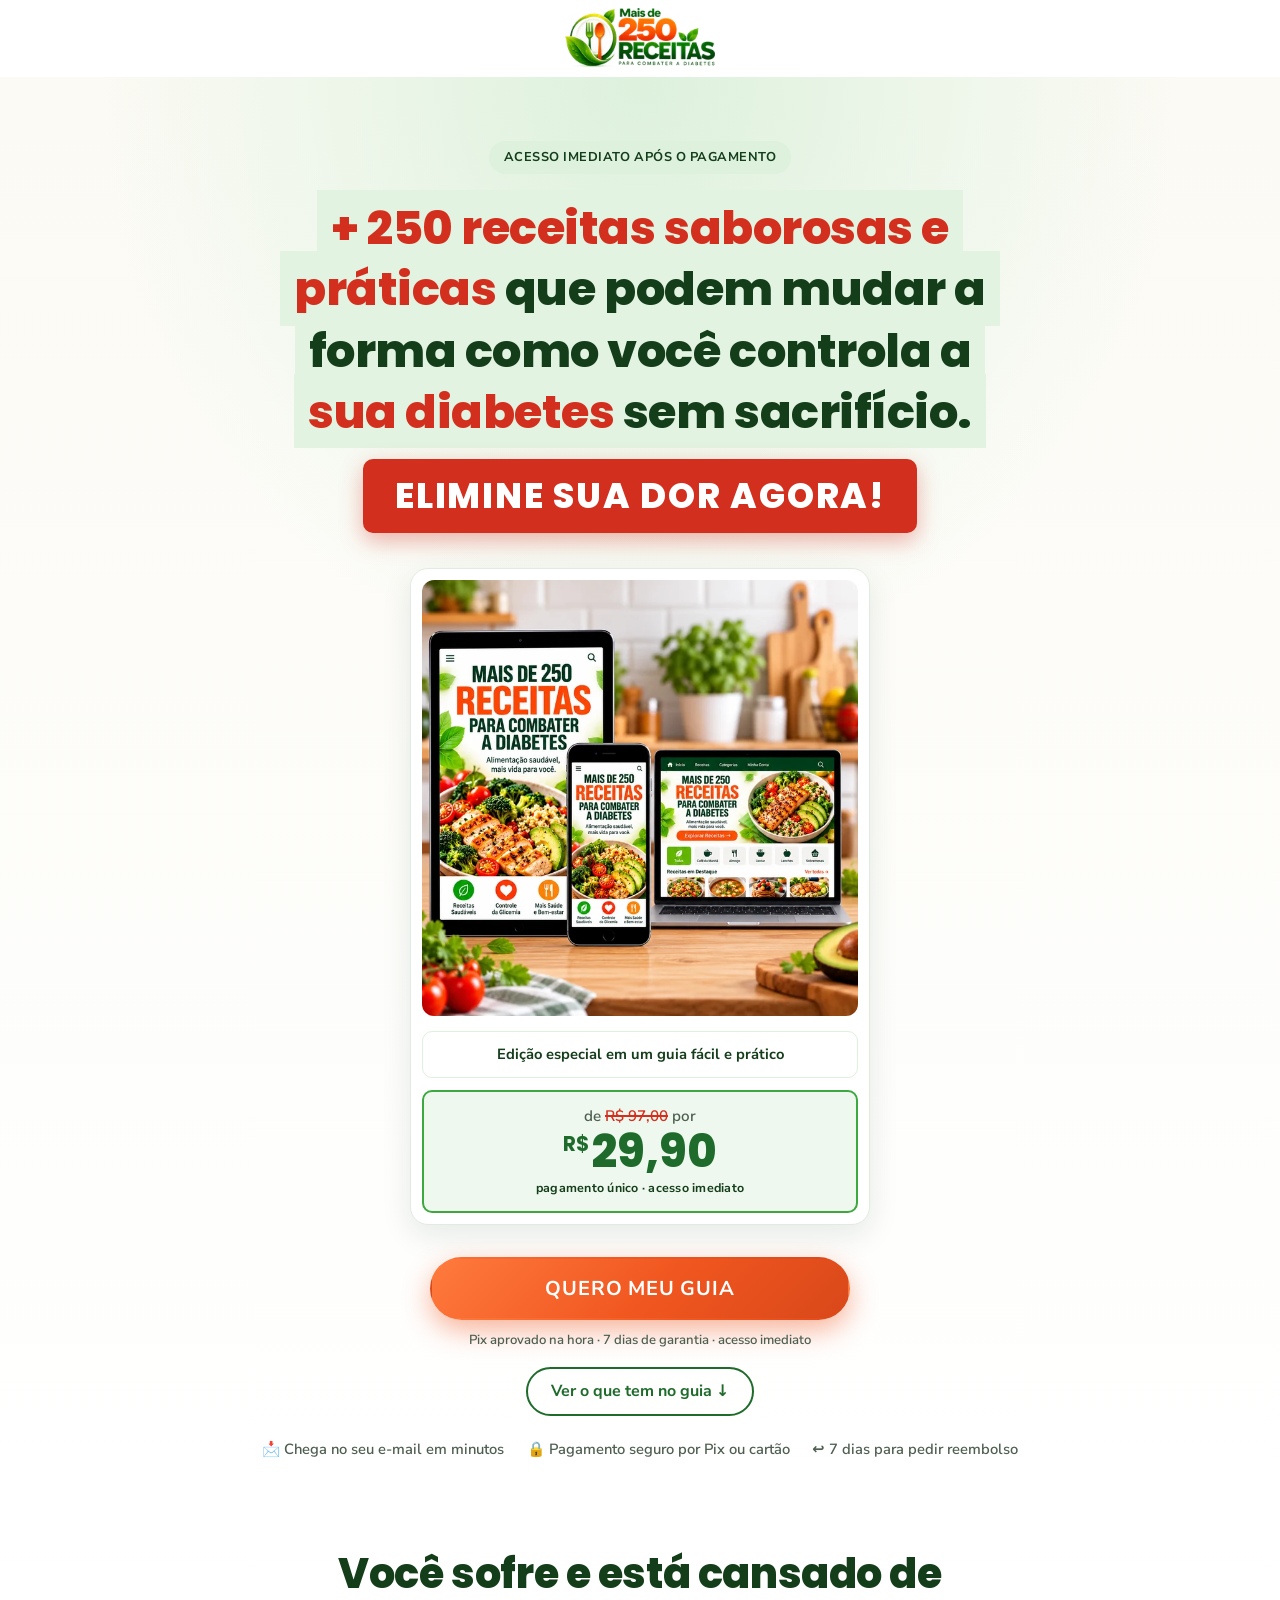
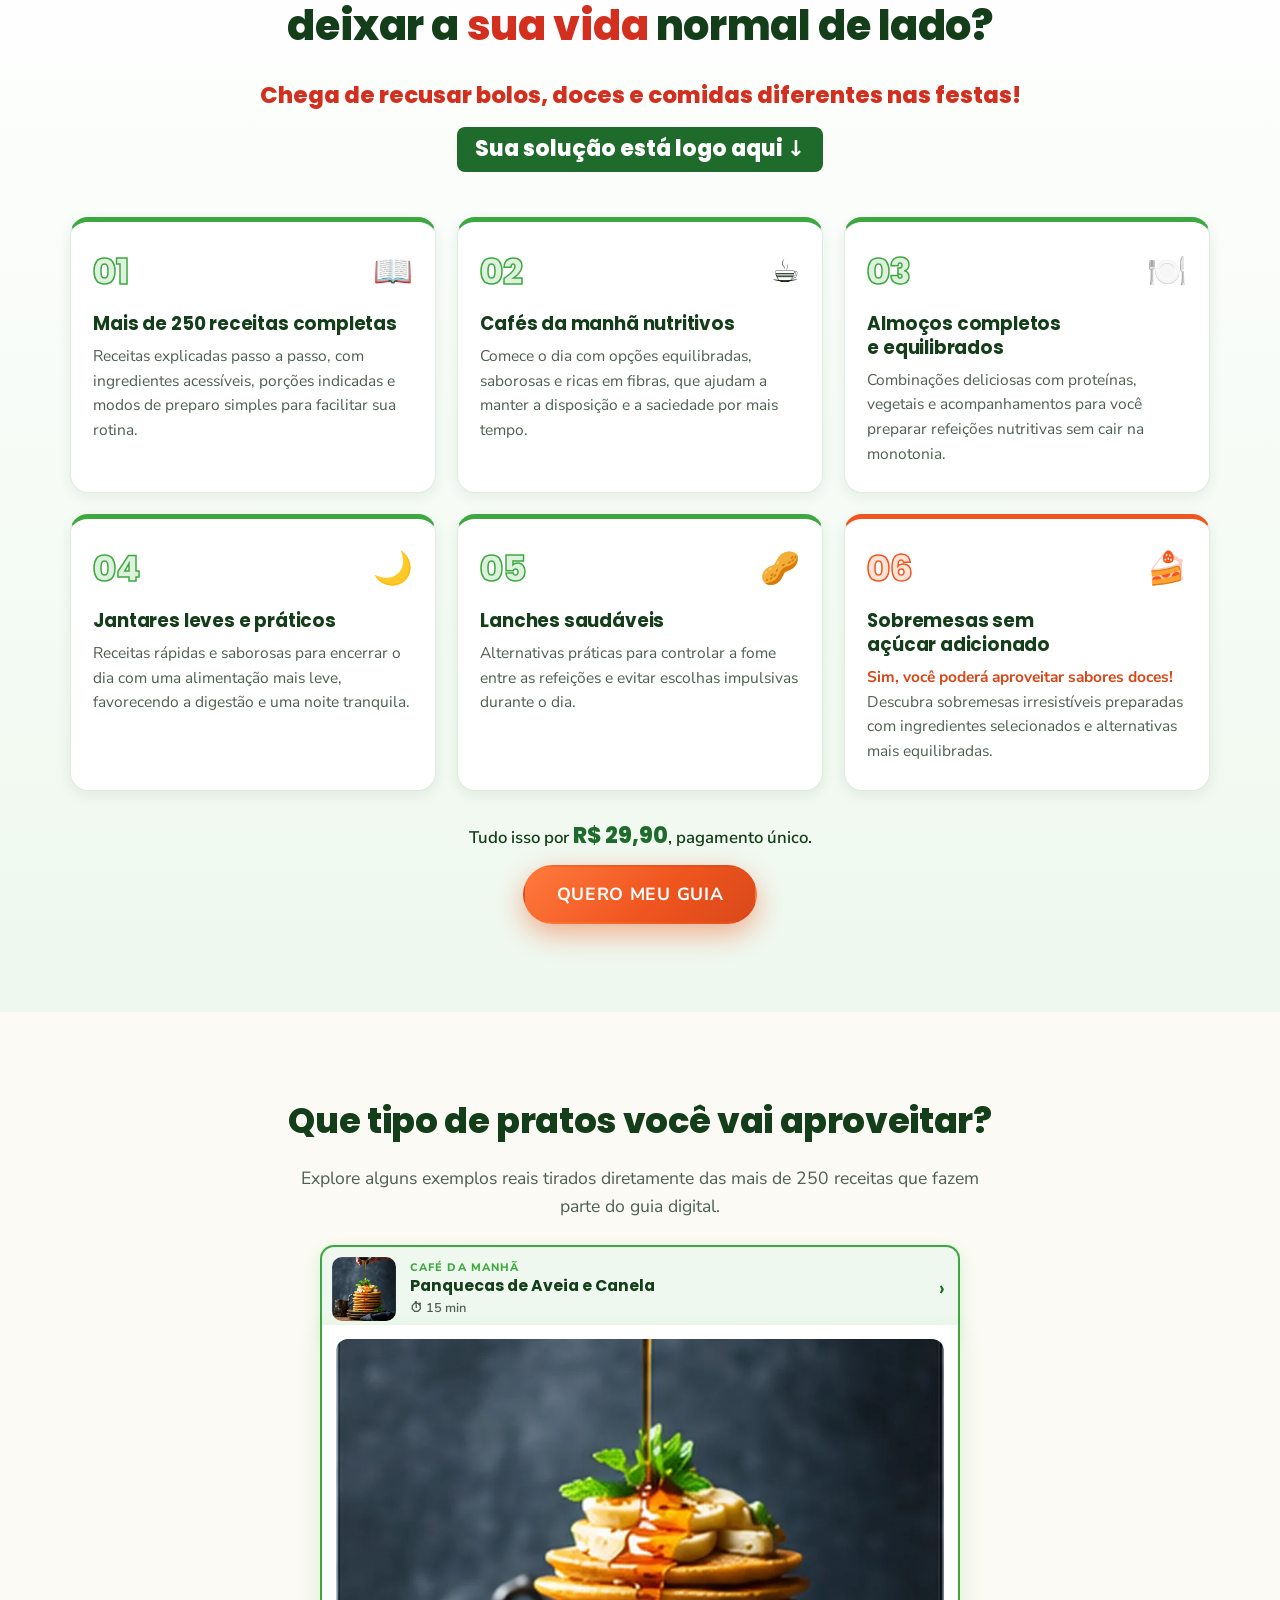
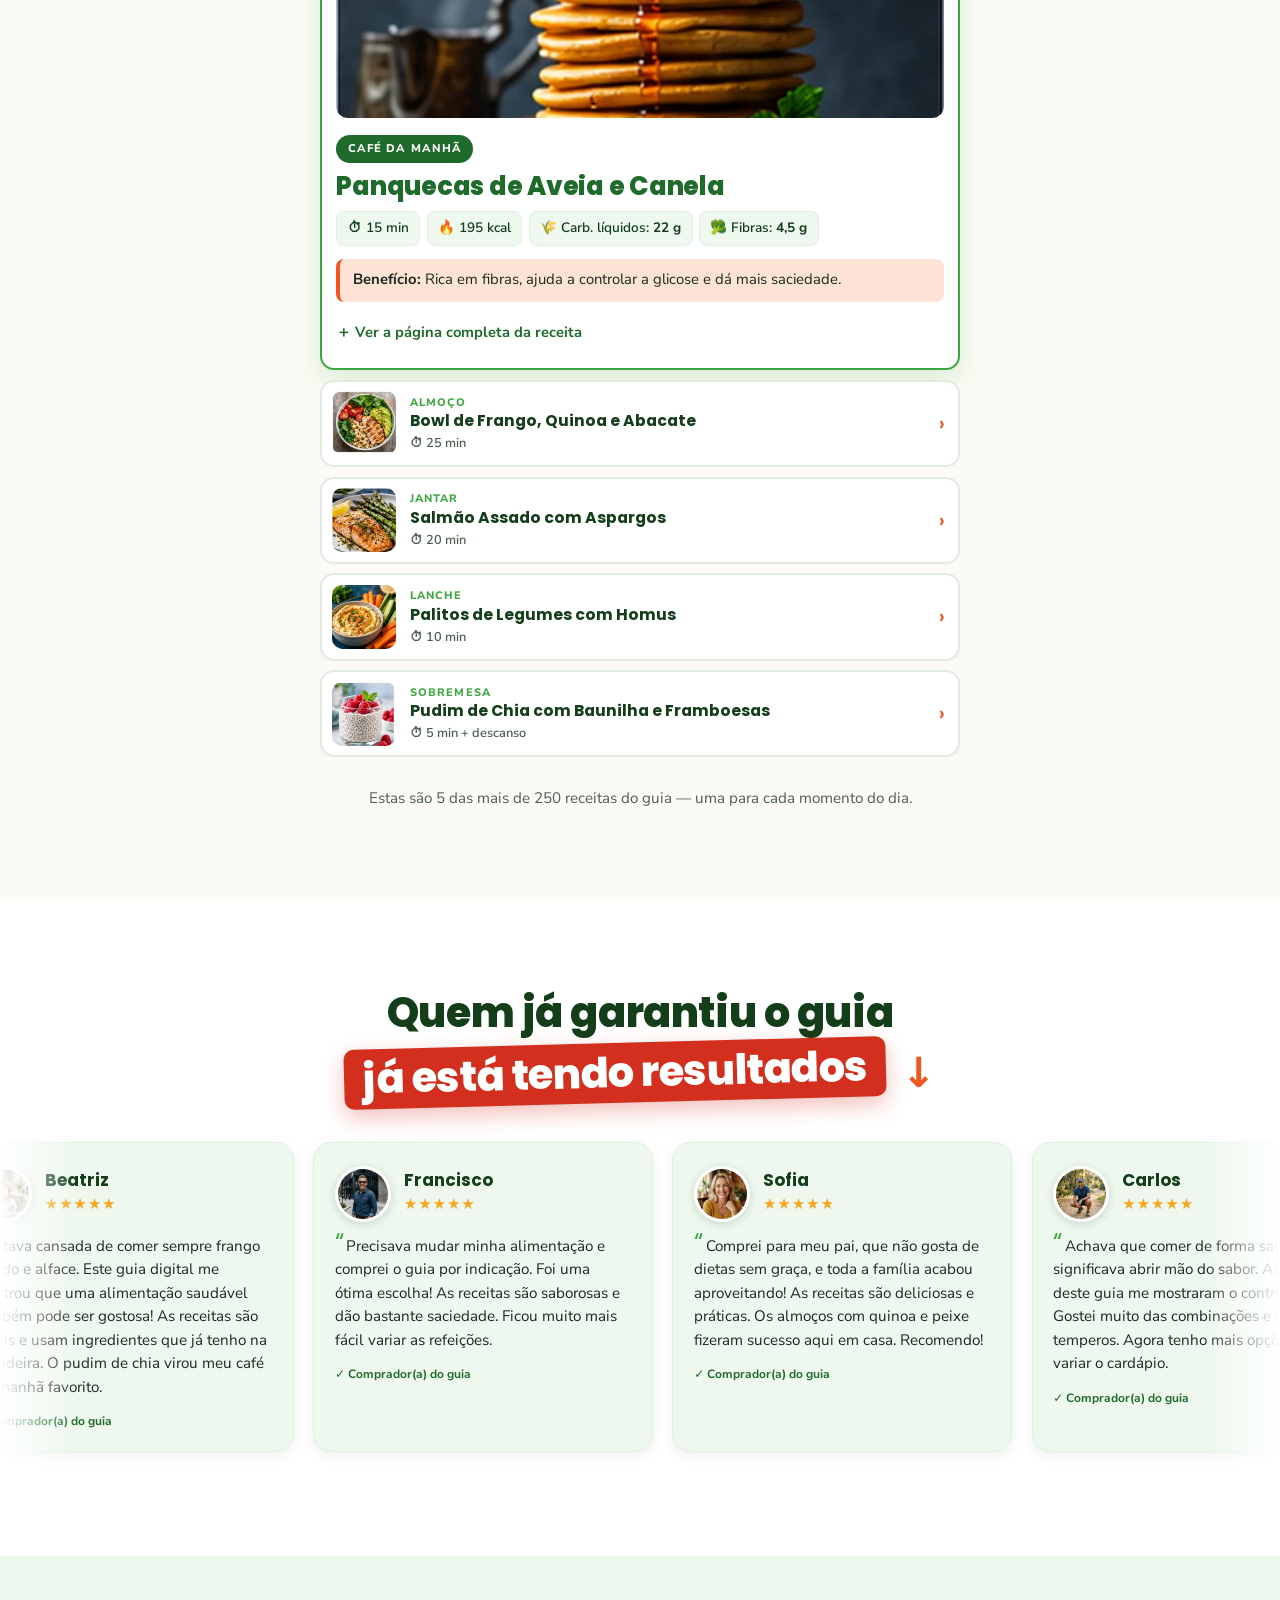
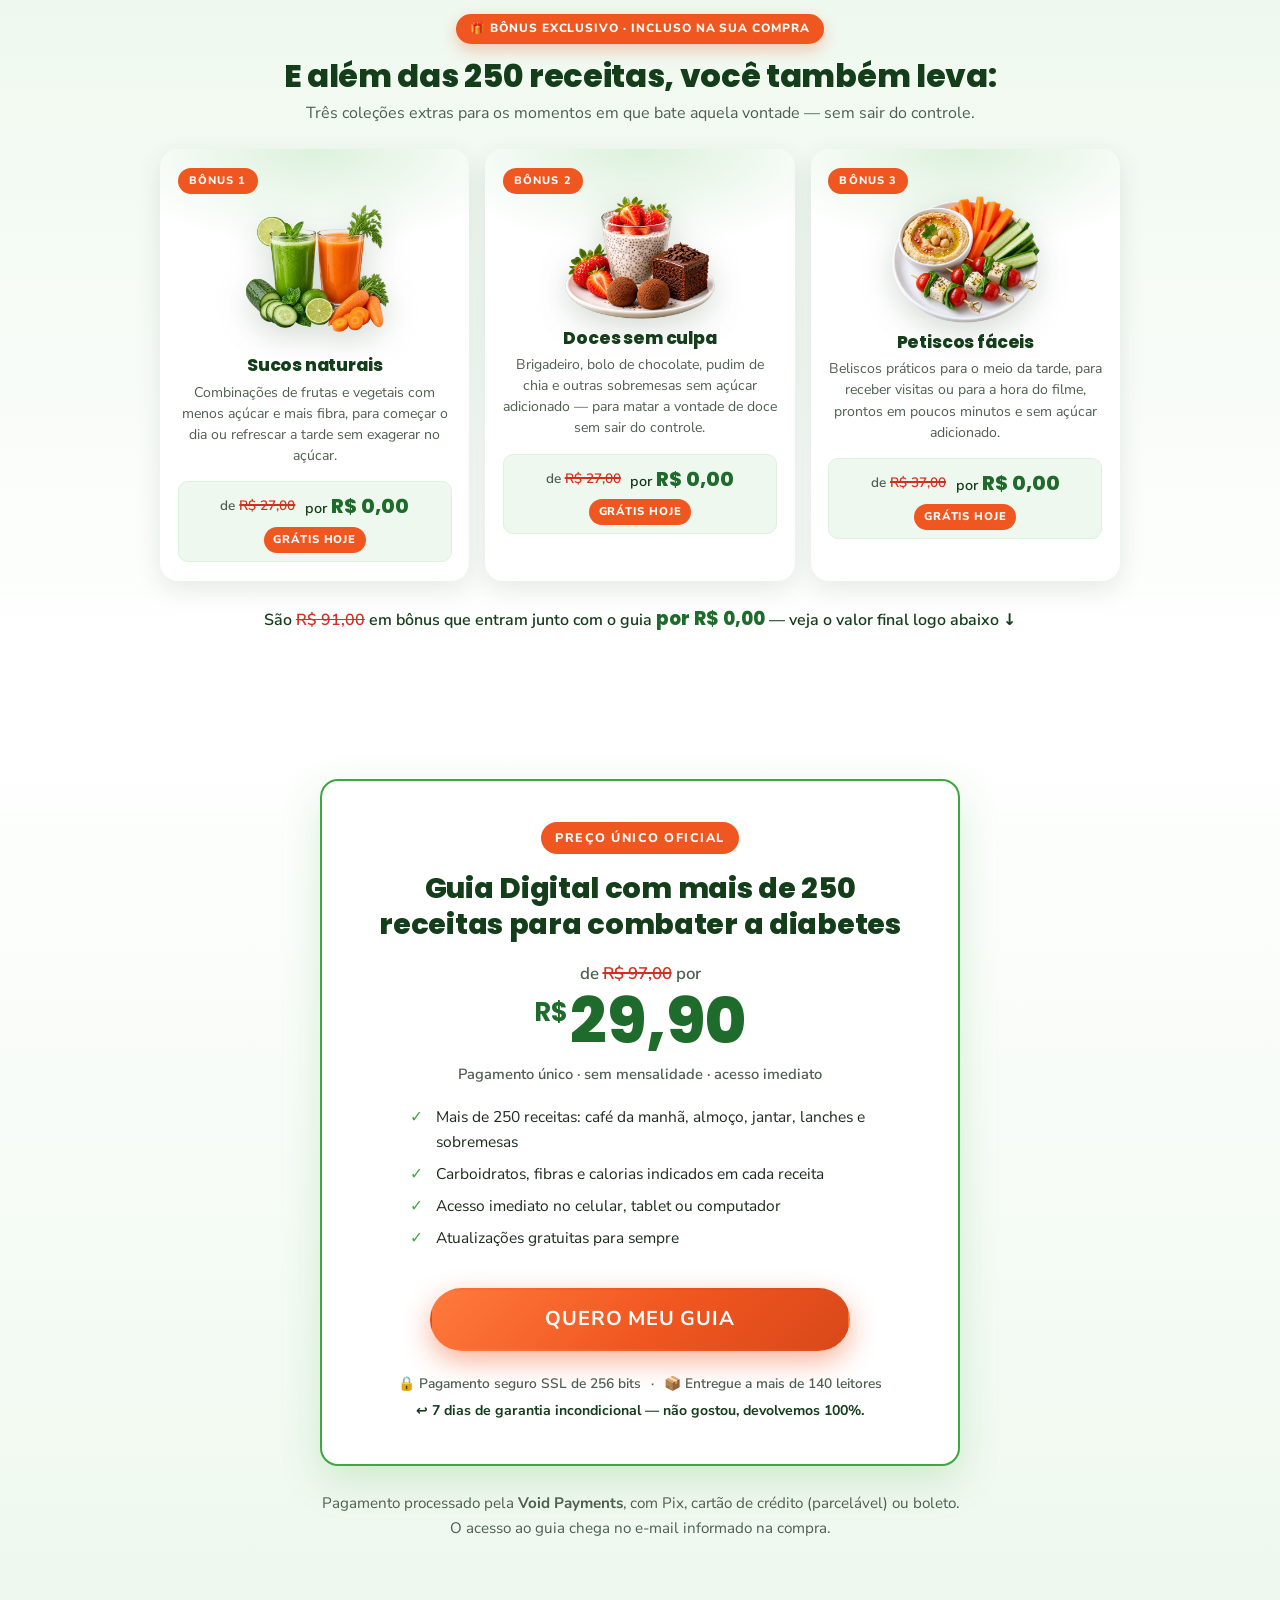
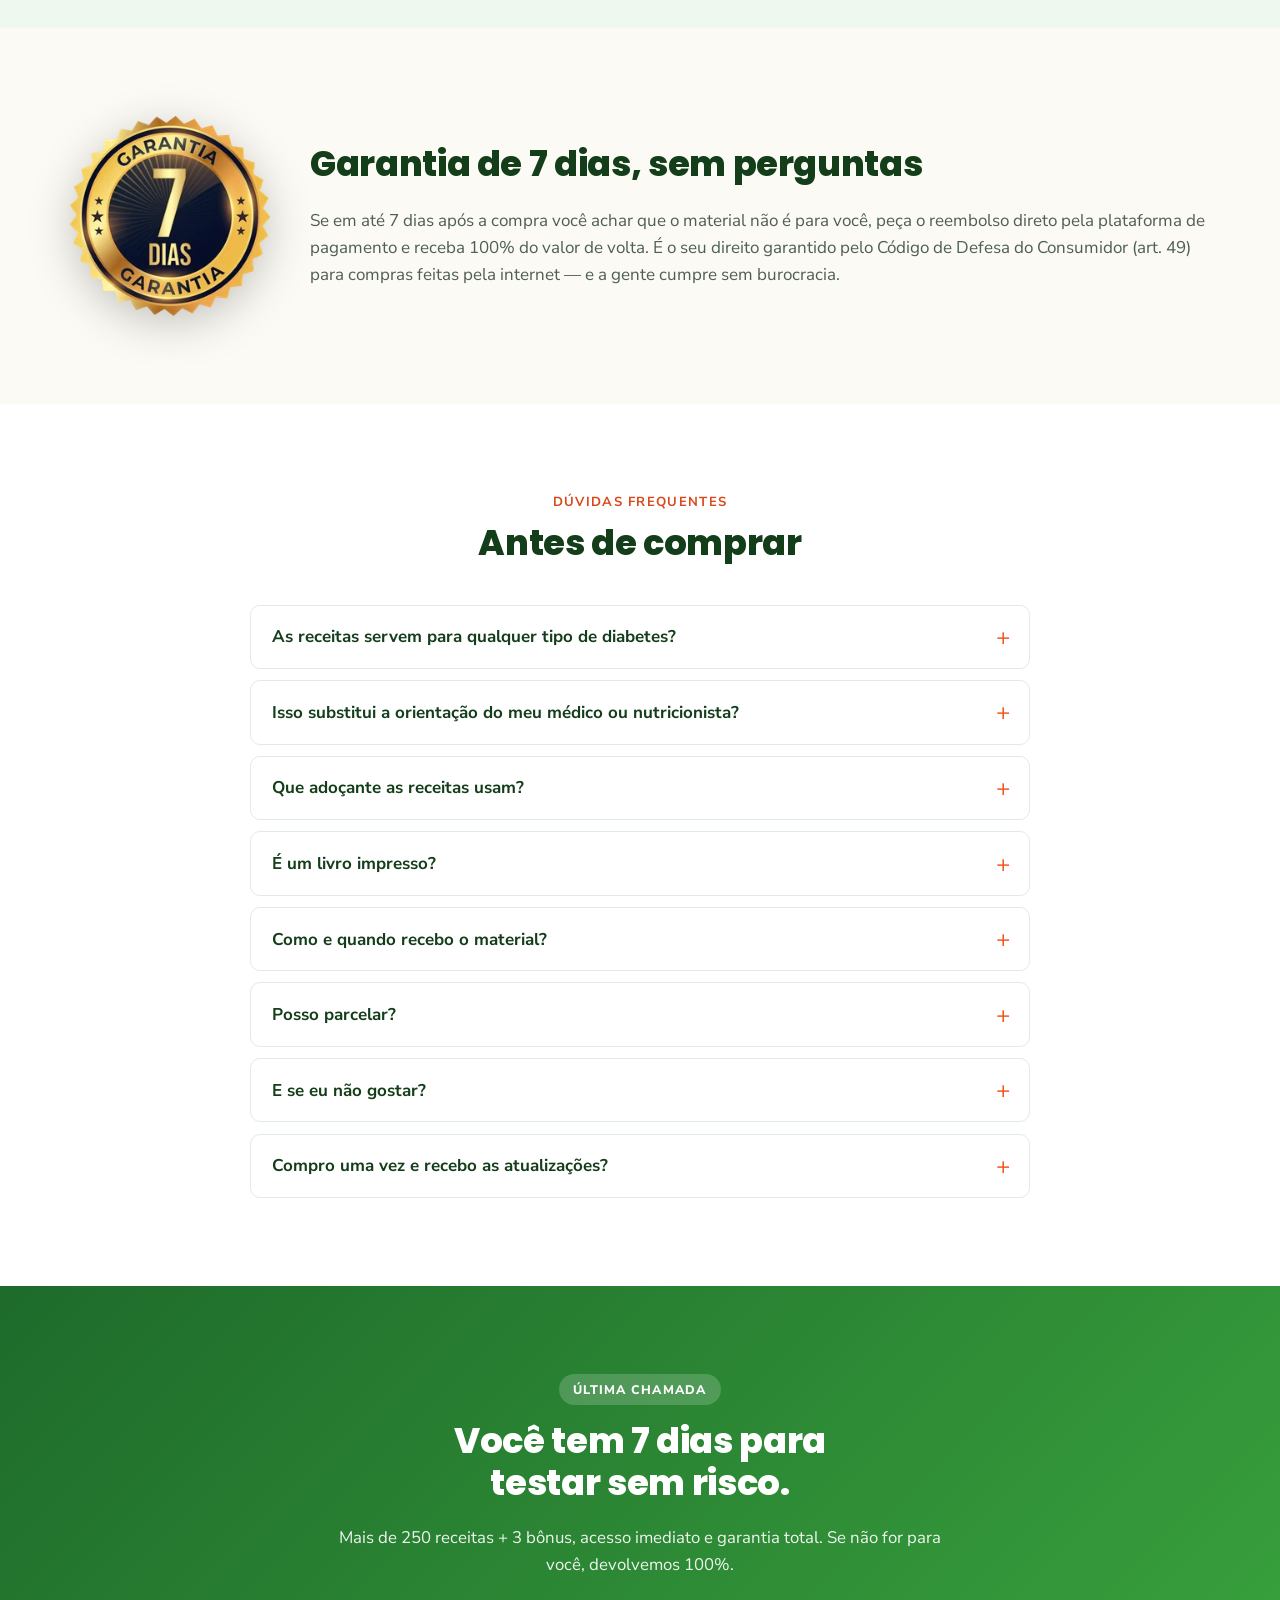
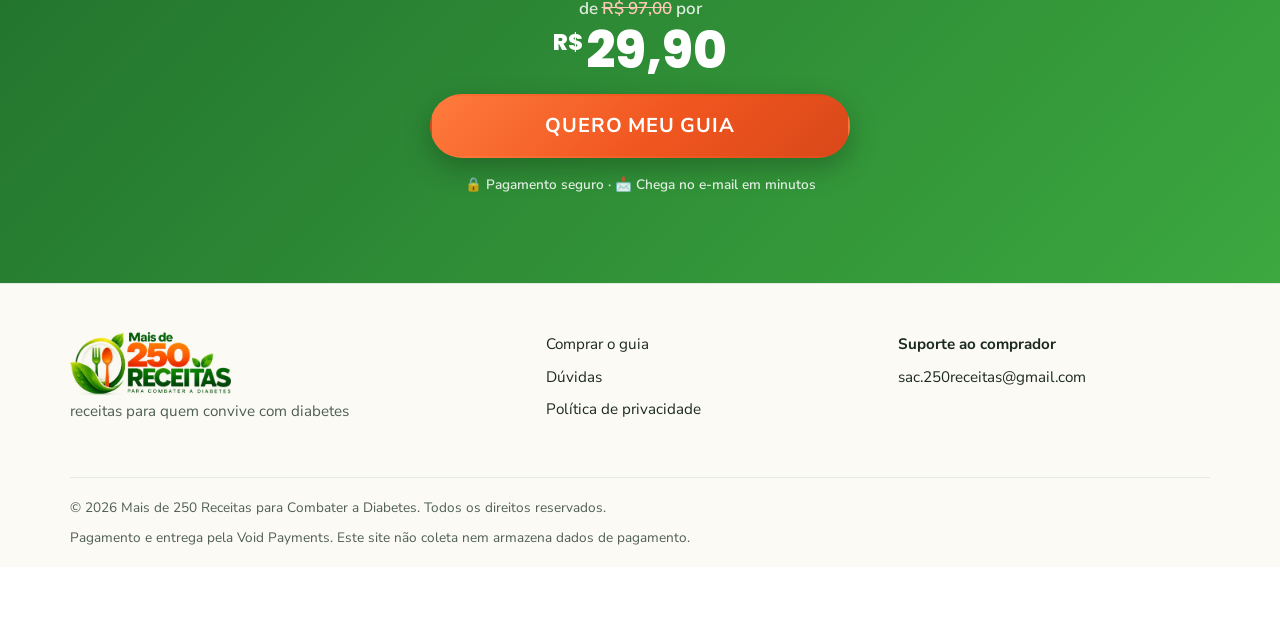
<file: index.html>
<!DOCTYPE html>
<html lang="pt-BR">
<head>
<meta charset="UTF-8">
<meta name="viewport" content="width=device-width, initial-scale=1">

<title>Mais de 250 Receitas para Combater a Diabetes — Guia Digital</title>
<meta name="description" content="Guia digital com mais de 250 receitas para quem convive com diabetes: cafés da manhã, almoços, jantares, lanches e sobremesas sem açúcar adicionado, com carboidratos por porção. Acesso imediato.">
<meta name="robots" content="index, follow">
<meta name="theme-color" content="#1E6B2B">
<link rel="canonical" href="https://guiadiabetes.vercel.app/">

<meta name="keywords" content="receitas para diabéticos, receitas sem açúcar, guia digital receitas diabetes, doces para diabéticos, pão para diabético, receitas low carb diabetes, contagem de carboidratos">

<!-- Redes sociais -->
<meta property="og:type" content="website">
<meta property="og:locale" content="pt_BR">
<meta property="og:site_name" content="Mais de 250 Receitas para Combater a Diabetes">
<meta property="og:title" content="Mais de 250 Receitas para Combater a Diabetes — Guia Digital">
<meta property="og:description" content="Doces sem açúcar, pães integrais e refeições do dia a dia, com carboidratos por porção em cada receita. Guia digital com acesso imediato.">
<meta property="og:image" content="https://guiadiabetes.vercel.app/img/mockup.webp">
<meta name="twitter:card" content="summary_large_image">

<link rel="icon" href="data:image/svg+xml,<svg xmlns='http://www.w3.org/2000/svg' viewBox='0 0 100 100'><text y='.9em' font-size='90'>🥗</text></svg>">

<link rel="preconnect" href="https://fonts.googleapis.com">
<link rel="preconnect" href="https://fonts.gstatic.com" crossorigin>
<link href="https://fonts.googleapis.com/css2?family=Nunito+Sans:wght@400;600;700&family=Poppins:wght@700;800&display=swap" rel="stylesheet">
<link rel="preload" as="image" href="img/mockup-700.webp" imagesrcset="img/mockup-700.webp 700w, img/mockup.webp 1200w" imagesizes="(max-width: 560px) 72vw, 460px">
<link rel="stylesheet" href="css/style.css">
<!-- Pixel UTMify (rastreio de origem das vendas) -->
<script>
  window.pixelId = "6a94c1f83e61deb24f70083c";
  (function () {
    var a = document.createElement("script");
    a.async = true; a.defer = true;
    a.src = "https://cdn.utmify.com.br/scripts/pixel/pixel.js";
    document.head.appendChild(a);
  })();
</script>


<script type="application/ld+json" id="jsonld">
{
  "@context": "https://schema.org",
  "@type": "WebSite",
  "name": "Mais de 250 Receitas para Combater a Diabetes",
  "description": "Guia digital com mais de 250 receitas para quem convive com diabetes, com carboidratos contados por porção.",
  "inLanguage": "pt-BR"
}
</script>
</head>

<body>
<a class="pular" href="#conteudo">Pular para o conteúdo</a>

<!-- ============ CABEÇALHO ============ -->
<header class="cabecalho" id="cabecalho">
  <div class="container cabecalho__interno">
    <a class="marca" href="#inicio" aria-label="Mais de 250 Receitas para Combater a Diabetes — início">
      <img class="marca__logo" src="img/logo-80.webp" srcset="img/logo-80.webp 1x, img/logo.webp 2x"
           width="201" height="80" alt="Mais de 250 Receitas para Combater a Diabetes">
    </a>
  </div>
</header>

<main id="conteudo">

  <!-- ============ HERO ============ -->
  <section class="hero" id="inicio">
    <div class="container hero__centro">
      <p class="selo">Acesso imediato após o pagamento</p>

      <h1 class="headline">
        <span class="headline__faixa"><span class="headline__destaque">+ 250 receitas saborosas e práticas</span> que podem mudar a forma como você controla a <span class="headline__destaque">sua diabetes</span> sem sacrifício.</span>
      </h1>
      <p class="hero__chamada">ELIMINE SUA DOR AGORA!</p>

      <figure class="mockup">
        <img src="img/mockup-700.webp"
             srcset="img/mockup-700.webp 700w, img/mockup.webp 1200w"
             sizes="(max-width: 560px) 72vw, 460px"
             width="1200" height="1200" fetchpriority="high"
             alt="Guia digital de receitas para diabetes aberto em tablet, celular e notebook, mostrando a capa e a lista de receitas">
        <figcaption class="mockup__selo">Edição especial em um guia fácil e prático</figcaption>
        <div class="mockup__preco" aria-label="Preço do guia">
          <span class="mockup__de" id="heroDe"></span>
          <span class="mockup__valor" id="heroValor"></span>
          <span class="mockup__preco-nota">pagamento único · acesso imediato</span>
        </div>
      </figure>

      <div class="hero__botoes hero__botoes--coluna">
        <div id="heroAcao"></div>
        <p class="hero__micro">Pix aprovado na hora · 7 dias de garantia · acesso imediato</p>
        <a class="btn btn--secundario" href="#para-quem">Ver o que tem no guia ↓</a>
      </div>
      <ul class="confianca" aria-label="Garantias">
        <li>📩 Chega no seu e-mail em minutos</li>
        <li>🔒 Pagamento seguro por Pix ou cartão</li>
        <li>↩️ 7 dias para pedir reembolso</li>
      </ul>
    </div>
  </section>

  <!-- ============ DOR + O QUE TEM NO GUIA ============ -->
  <section class="secao dor" id="para-quem">
    <div class="container">
      <header class="dor__cabecalho">
        <h2 class="dor__titulo">Você sofre e está cansado de deixar a <span class="dor__marca">sua vida</span> normal de lado?</h2>
        <p class="dor__sub">
          <span class="dor__forte">Chega de recusar bolos, doces e comidas diferentes nas festas!</span>
          <span class="dor__virada">Sua solução está logo aqui ↓</span>
        </p>
      </header>

      <div class="blocos">
        <article class="bloco">
          <div class="bloco__topo"><span class="bloco__num">01</span><span class="bloco__icone" aria-hidden="true">📖</span></div>
          <h3>Mais de 250 receitas completas</h3>
          <p>Receitas explicadas passo a passo, com ingredientes acessíveis, porções indicadas e modos de preparo simples para facilitar sua rotina.</p>
        </article>
        <article class="bloco">
          <div class="bloco__topo"><span class="bloco__num">02</span><span class="bloco__icone" aria-hidden="true">☕</span></div>
          <h3>Cafés da manhã nutritivos</h3>
          <p>Comece o dia com opções equilibradas, saborosas e ricas em fibras, que ajudam a manter a disposição e a saciedade por mais tempo.</p>
        </article>
        <article class="bloco">
          <div class="bloco__topo"><span class="bloco__num">03</span><span class="bloco__icone" aria-hidden="true">🍽️</span></div>
          <h3>Almoços completos e equilibrados</h3>
          <p>Combinações deliciosas com proteínas, vegetais e acompanhamentos para você preparar refeições nutritivas sem cair na monotonia.</p>
        </article>
        <article class="bloco">
          <div class="bloco__topo"><span class="bloco__num">04</span><span class="bloco__icone" aria-hidden="true">🌙</span></div>
          <h3>Jantares leves e práticos</h3>
          <p>Receitas rápidas e saborosas para encerrar o dia com uma alimentação mais leve, favorecendo a digestão e uma noite tranquila.</p>
        </article>
        <article class="bloco">
          <div class="bloco__topo"><span class="bloco__num">05</span><span class="bloco__icone" aria-hidden="true">🥜</span></div>
          <h3>Lanches saudáveis</h3>
          <p>Alternativas práticas para controlar a fome entre as refeições e evitar escolhas impulsivas durante o dia.</p>
        </article>
        <article class="bloco bloco--doce">
          <div class="bloco__topo"><span class="bloco__num">06</span><span class="bloco__icone" aria-hidden="true">🍰</span></div>
          <h3>Sobremesas sem açúcar adicionado</h3>
          <p><strong>Sim, você poderá aproveitar sabores doces!</strong> Descubra sobremesas irresistíveis preparadas com ingredientes selecionados e alternativas mais equilibradas.</p>
        </article>
      </div>

      <div class="cta-meio">
        <p class="cta-meio__texto">Tudo isso por <strong id="meioValor"></strong>, pagamento único.</p>
        <div id="meioAcao"></div>
      </div>
    </div>
  </section>

  <!-- ============ PRÉVIA INTERATIVA ============ -->
  <section class="secao secao--creme" id="exemplo">
    <div class="container">
      <header class="secao__cabecalho previa__cabecalho">
        <h2>Que tipo de pratos você vai aproveitar?</h2>
        <p class="secao__sub">Explore alguns exemplos reais tirados diretamente das mais de 250 receitas que fazem parte do guia digital.</p>
      </header>

      <div class="previa" id="previa">
        <div class="previa__grade">
          <ul class="previa__lista" id="previaLista" aria-label="Receitas de exemplo"></ul>

          <article class="previa__detalhe" id="previaDetalhe" aria-live="polite">
            <figure class="previa__foto"><img id="previaFoto" src="" alt="" width="900" height="900" loading="lazy"></figure>
            <span class="previa__badge" id="previaCat"></span>
            <h3 class="previa__nome" id="previaNome"></h3>
            <ul class="previa__dados">
              <li>⏱ <span id="previaTempo"></span></li>
              <li>🔥 <span id="previaKcal"></span> kcal</li>
              <li>🌾 Carb. líquidos: <strong id="previaCarb"></strong></li>
              <li>🥦 Fibras: <strong id="previaFibra"></strong></li>
            </ul>
            <p class="previa__beneficio"><strong>Benefício:</strong> <span id="previaBeneficio"></span></p>
            <details class="previa__pagina">
              <summary>Ver a página completa da receita</summary>
              <img id="previaPagina" src="" alt="" width="1200" height="800" loading="lazy">
            </details>
          </article>
        </div>
      </div>

      <p class="carrossel__nota">Estas são 5 das mais de 250 receitas do guia — uma para cada momento do dia.</p>
    </div>
  </section>

  <!-- ============ DEPOIMENTOS (carrossel automático; aparece só com itens no config) ============ -->
  <section class="secao depo" id="depoimentos" hidden>
    <div class="container">
      <header class="secao__cabecalho depo__cabecalho">
        <h2 class="depo__titulo">Quem já garantiu o guia <span class="depo__marca">já está tendo resultados</span><span class="depo__seta">↓</span></h2>
      </header>
    </div>
    <div class="depo__janela" id="depoJanela" aria-label="Avaliações de leitores">
      <div class="depo__trilho" id="depoTrilho"></div>
    </div>
  </section>

  <!-- ============ BÔNUS ============ -->
  <section class="secao bonus" id="bonus">
    <div class="container">
      <header class="secao__cabecalho bonus__cabecalho">
        <p class="bonus__selo">🎁 Bônus exclusivo · incluso na sua compra</p>
        <h2 class="bonus__titulo">E além das 250 receitas, você também leva:</h2>
        <p class="secao__sub">Três coleções extras para os momentos em que bate aquela vontade — sem sair do controle.</p>
      </header>

      <div class="bonus__grade">
        <article class="bonus__card">
          <span class="bonus__num">Bônus 1</span>
          <img class="bonus__foto" src="img/bonus-sucos.webp" width="520" height="520" loading="lazy" alt="Dois copos de suco natural, um verde de pepino com limão e hortelã e um de cenoura">
          <h3>Sucos naturais</h3>
          <p>Combinações de frutas e vegetais com menos açúcar e mais fibra, para começar o dia ou refrescar a tarde sem exagerar no açúcar.</p>
          <div class="bonus__preco">
            <span class="bonus__de">de <s>R$ 27,00</s></span>
            <span class="bonus__por">por <strong>R$ 0,00</strong></span>
            <span class="bonus__gratis">Grátis hoje</span>
          </div>
        </article>
        <article class="bonus__card">
          <span class="bonus__num">Bônus 2</span>
          <img class="bonus__foto" src="img/bonus-doces.webp" width="520" height="425" loading="lazy" alt="Prato de doces: pudim de chia com morangos, brigadeiros de cacau e pedaço de bolo de chocolate">
          <h3>Doces sem culpa</h3>
          <p>Brigadeiro, bolo de chocolate, pudim de chia e outras sobremesas sem açúcar adicionado — para matar a vontade de doce sem sair do controle.</p>
          <div class="bonus__preco">
            <span class="bonus__de">de <s>R$ 27,00</s></span>
            <span class="bonus__por">por <strong>R$ 0,00</strong></span>
            <span class="bonus__gratis">Grátis hoje</span>
          </div>
        </article>
        <article class="bonus__card">
          <span class="bonus__num">Bônus 3</span>
          <img class="bonus__foto" src="img/bonus-petiscos.webp" width="520" height="520" loading="lazy" alt="Prato de petiscos com homus, palitos de cenoura e pepino e espetinhos de tomate, queijo e manjericão">
          <h3>Petiscos fáceis</h3>
          <p>Beliscos práticos para o meio da tarde, para receber visitas ou para a hora do filme, prontos em poucos minutos e sem açúcar adicionado.</p>
          <div class="bonus__preco">
            <span class="bonus__de">de <s>R$ 37,00</s></span>
            <span class="bonus__por">por <strong>R$ 0,00</strong></span>
            <span class="bonus__gratis">Grátis hoje</span>
          </div>
        </article>
      </div>

      <p class="bonus__nota">São <s>R$ 91,00</s> em bônus que entram junto com o guia <strong>por R$ 0,00</strong> — veja o valor final logo abaixo ↓</p>
    </div>
  </section>

  <!-- ============ ÁREA DE COMPRA ============ -->
  <section class="secao oferta" id="comprar">
    <div class="container">
      <div class="oferta__caixa" id="oferta">
        <p class="oferta__rotulo">Preço único oficial</p>
        <h2 class="oferta__titulo">Guia Digital com mais de 250 receitas para combater a diabetes</h2>

        <div class="oferta__preco">
          <span class="oferta__de" id="ofertaDe"></span>
          <span class="oferta__valor" id="ofertaValor"></span>
          <span class="aviso-provisorio aviso-provisorio--inline" id="ofertaPrecoAviso" hidden>preço provisório</span>
        </div>
        <p class="oferta__parcela">Pagamento único · sem mensalidade · acesso imediato</p>

        <ul class="oferta__inclui" id="ofertaInclui"></ul>

        <div class="oferta__acao" id="ofertaAcao"></div>

        <p class="oferta__seguro">
          <span>🔒 <span id="ofertaSeguro"></span></span>
          <span>·</span>
          <span>📦 <span id="ofertaProva"></span></span>
        </p>
        <p class="oferta__garantia">↩️ 7 dias de garantia incondicional — não gostou, devolvemos 100%.</p>
      </div>

      <p class="produtos__nota">
        Pagamento processado pela <strong data-checkout="platform">Void Payments</strong>, com Pix, cartão de crédito
        (parcelável) ou boleto. O acesso ao guia chega no e-mail informado na compra.
      </p>
    </div>
  </section>

  <!-- ============ AMOSTRA GRÁTIS (oculta enquanto não houver arquivo) ============ -->
  <section class="secao secao--destaque" id="amostra" hidden>
    <div class="container amostra">
      <div>
        <p class="secao__rotulo secao__rotulo--claro">Experimente antes</p>
        <h2 id="amostraTitulo">3 receitas grátis para experimentar</h2>
        <p>Baixe uma amostra do guia e veja se o formato funciona para você. Sem cadastro, sem e-mail.</p>
      </div>
      <a class="btn btn--claro btn--grande" id="amostraBtn" href="#" download>Baixar amostra grátis</a>
    </div>
  </section>

  <!-- ============ GARANTIA ============ -->
  <section class="secao secao--creme" id="garantia">
    <div class="container garantia">
      <img class="garantia__selo" src="img/selo-garantia-240.webp" srcset="img/selo-garantia-240.webp 240w, img/selo-garantia.webp 480w"
           sizes="(max-width: 640px) 170px, 200px" width="480" height="481" loading="lazy" alt="Selo: garantia de 7 dias">
      <div>
        <h2>Garantia de 7 dias, sem perguntas</h2>
        <p>Se em até 7 dias após a compra você achar que o material não é para você, peça o reembolso
          direto pela plataforma de pagamento e receba 100% do valor de volta. É o seu direito
          garantido pelo Código de Defesa do Consumidor (art. 49) para compras feitas pela internet —
          e a gente cumpre sem burocracia.</p>
      </div>
    </div>
  </section>

  <!-- ============ DÚVIDAS ============ -->
  <section class="secao" id="duvidas">
    <div class="container container--estreito">
      <header class="secao__cabecalho">
        <p class="secao__rotulo">Dúvidas frequentes</p>
        <h2>Antes de comprar</h2>
      </header>

      <div class="faq">
        <details class="faq__item">
          <summary>As receitas servem para qualquer tipo de diabetes?</summary>
          <div class="faq__resposta">
            <p>As receitas foram criadas para quem precisa controlar a ingestão de carboidratos, o que vale
              para diabetes tipo 1, tipo 2 e pré-diabetes. Como cada pessoa tem uma meta diferente, a
              quantidade de carboidratos por porção está indicada em todas — assim você e seu médico ou
              nutricionista decidem o que cabe no seu plano.</p>
          </div>
        </details>

        <details class="faq__item">
          <summary>Isso substitui a orientação do meu médico ou nutricionista?</summary>
          <div class="faq__resposta">
            <p><strong>Não.</strong> O guia é um material de culinária, não um tratamento. Continue
              seguindo as orientações e a medicação prescritas. Se tiver dúvida sobre uma receita
              específica, leve-a para a sua próxima consulta.</p>
          </div>
        </details>

        <details class="faq__item">
          <summary>Que adoçante as receitas usam?</summary>
          <div class="faq__resposta">
            <p>Nenhuma receita usa açúcar de mesa. Onde precisa adoçar, o guia indica "adoçante a gosto"
              e você escolhe o seu — eritritol, xilitol, estévia ou sucralose. Nas receitas assadas
              (bolos, cookies) a recomendação é o adoçante culinário, que aguenta o forno. Boa parte dos
              doces é adoçada só com a fruta e o cacau.</p>
          </div>
        </details>

        <details class="faq__item">
          <summary>É um livro impresso?</summary>
          <div class="faq__resposta">
            <p>Não, é um guia digital. Você recebe o acesso por e-mail e pode abrir no celular, no tablet
              ou no computador — e imprimir em casa, se preferir ter o papel na cozinha.</p>
          </div>
        </details>

        <details class="faq__item">
          <summary>Como e quando recebo o material?</summary>
          <div class="faq__resposta">
            <p>O acesso ao guia é enviado pela plataforma de pagamento para o e-mail informado na compra.
              Com Pix ou cartão, a liberação é imediata. Com boleto, acontece após a compensação (1 a 3 dias úteis).
              Não achou? Confira a caixa de spam ou promoções antes de nos chamar.</p>
          </div>
        </details>

        <details class="faq__item">
          <summary>Posso parcelar?</summary>
          <div class="faq__resposta">
            <p>Sim, no cartão de crédito, conforme as opções mostradas na página de pagamento da
              <span data-checkout="platform">Void Payments</span>.</p>
          </div>
        </details>

        <details class="faq__item">
          <summary>E se eu não gostar?</summary>
          <div class="faq__resposta">
            <p>Você tem 7 dias para pedir o reembolso integral diretamente pela plataforma, sem precisar
              justificar. O valor volta pelo mesmo meio de pagamento.</p>
          </div>
        </details>

        <details class="faq__item">
          <summary>Compro uma vez e recebo as atualizações?</summary>
          <div class="faq__resposta">
            <p>Sim. Quando o guia é revisado ou ganha receitas novas, a versão atualizada fica disponível
              na sua área de compras, sem custo adicional.</p>
          </div>
        </details>
      </div>

      <div class="faq__ajuda" id="faqAjuda" hidden>
        <p>Ficou alguma dúvida?</p>
        <a class="btn btn--secundario" id="faqZap" href="#" target="_blank" rel="noopener">Falar pelo WhatsApp</a>
      </div>
    </div>
  </section>

  <!-- ============ CHAMADA FINAL (botão direto para o checkout) ============ -->
  <section class="secao cta-final" id="cta-final">
    <div class="container cta-final__caixa">
      <p class="cta-final__rotulo">Última chamada</p>
      <h2>Você tem 7 dias para testar sem risco.</h2>
      <p class="cta-final__texto">Mais de 250 receitas + 3 bônus, acesso imediato e garantia total. Se não for para você, devolvemos 100%.</p>
      <div class="cta-final__preco"><span id="finalDe"></span> <strong id="finalValor"></strong></div>
      <div id="finalAcao"></div>
      <p class="cta-final__seguro">🔒 Pagamento seguro · 📩 Chega no e-mail em minutos</p>
    </div>
  </section>

</main>

<!-- ============ RODAPÉ ============ -->
<footer class="rodape">
  <div class="container rodape__grade">
    <div>
      <img class="rodape__logo" src="img/logo.webp" width="403" height="160" loading="lazy" alt="Mais de 250 Receitas para Combater a Diabetes">
      <p class="rodape__sub" data-brand="tagline">receitas para quem convive com diabetes</p>
      <p class="rodape__legal" id="rodapeCnpj" hidden></p>
    </div>
    <nav aria-label="Links do rodapé">
      <ul class="rodape__links">
        <li><a href="#comprar">Comprar o guia</a></li>
        <li><a href="#duvidas">Dúvidas</a></li>
        <li><a href="politica-de-privacidade.html">Política de privacidade</a></li>
      </ul>
    </nav>
    <div class="rodape__contato" id="rodapeContato">
      <p><strong>Suporte ao comprador</strong></p>
      <ul class="rodape__links" id="rodapeContatoLista"></ul>
    </div>
  </div>
  <div class="container rodape__base">
    <p>© <span id="ano">2026</span> <span data-brand="name">Mais de 250 Receitas para Combater a Diabetes</span>. Todos os direitos reservados.</p>
    <p>Pagamento e entrega pela <span data-checkout="platform">Void Payments</span>. Este site não coleta nem armazena dados de pagamento.</p>
  </div>
</footer>

<!-- Barra fixa de compra (celular) — aparece depois que a pessoa passa do topo -->
<div class="barra-compra" id="barraCompra" hidden>
  <div class="barra-compra__preco"><span id="barraDe"></span><strong id="barraValor"></strong></div>
  <a class="btn btn--principal barra-compra__btn" id="barraBtn" href="#" target="_blank" rel="noopener" data-produto="guia">Quero meu guia</a>
</div>

<!-- Botão flutuante de WhatsApp (só aparece com número configurado) -->
<a class="zap-flutuante" id="zapFlutuante" href="#" target="_blank" rel="noopener" aria-label="Falar no WhatsApp" hidden>
  <svg viewBox="0 0 24 24" aria-hidden="true"><path d="M12 2a10 10 0 00-8.6 15.1L2 22l5-1.3A10 10 0 1012 2zm0 18.2a8.2 8.2 0 01-4.2-1.2l-.3-.2-3 .8.8-2.9-.2-.3A8.2 8.2 0 1112 20.2zm4.5-6.1c-.2-.1-1.5-.7-1.7-.8-.2-.1-.4-.1-.6.1s-.6.8-.8 1c-.1.2-.3.2-.5.1a6.7 6.7 0 01-3.3-2.9c-.2-.4.2-.4.6-1.2.1-.2 0-.4 0-.5s-.6-1.4-.8-1.9c-.2-.5-.4-.4-.6-.4h-.5a1 1 0 00-.7.3c-.3.3-.9.9-.9 2.1s.9 2.5 1 2.6c.1.2 1.8 2.8 4.4 3.9 1.6.7 2.3.8 3.1.6.5-.1 1.5-.6 1.7-1.2.2-.6.2-1.1.1-1.2 0-.2-.2-.2-.5-.4z"/></svg>
</a>

<script src="js/config.js"></script>
<script src="js/main.js"></script>
</body>
</html>
</file>
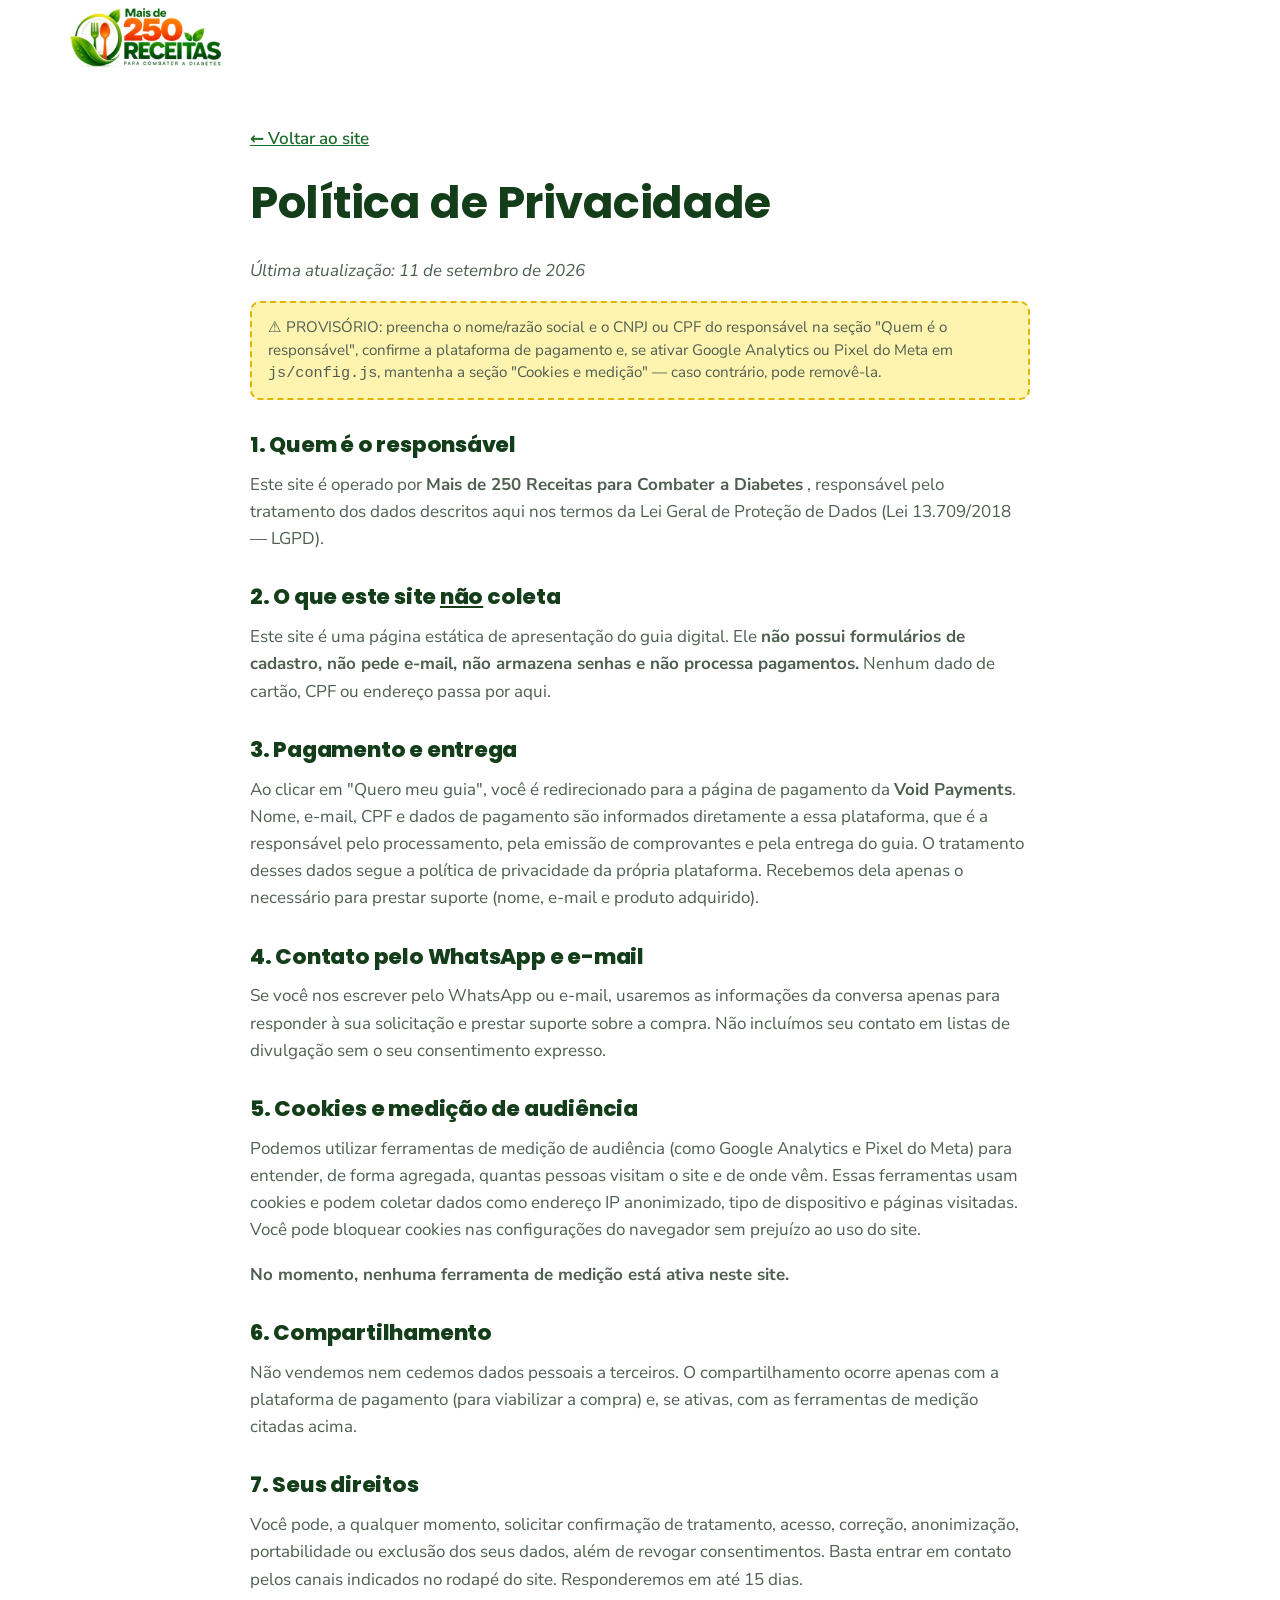
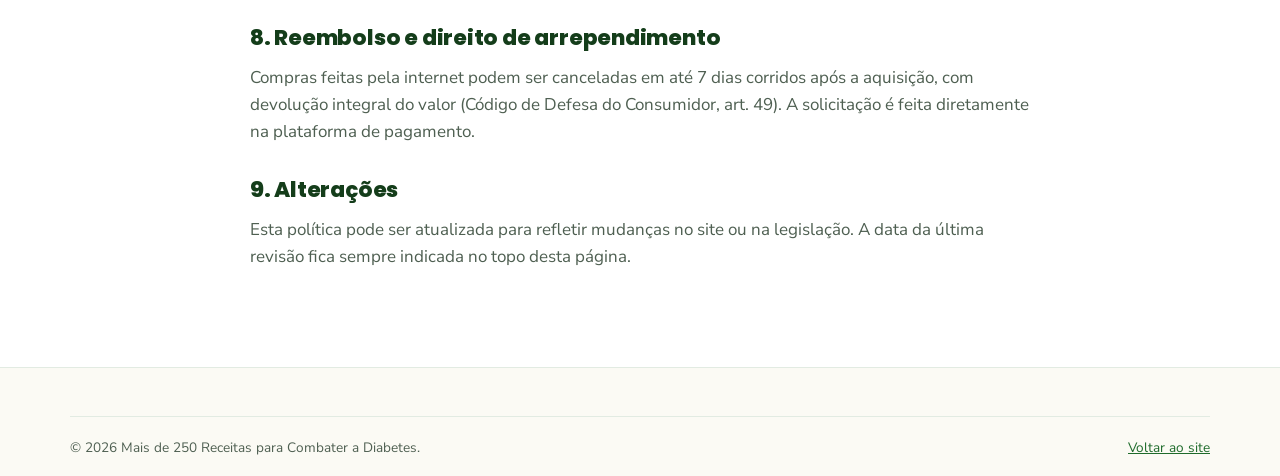
<file: politica-de-privacidade.html>
<!DOCTYPE html>
<html lang="pt-BR">
<head>
<meta charset="UTF-8">
<meta name="viewport" content="width=device-width, initial-scale=1">
<title>Política de Privacidade | Mais de 250 Receitas para Combater a Diabetes</title>
<meta name="description" content="Como este site trata os seus dados: o que coletamos, o que não coletamos e quais são os seus direitos segundo a LGPD.">
<meta name="robots" content="noindex, follow">
<meta name="theme-color" content="#1E6B2B">
<link rel="icon" href="data:image/svg+xml,<svg xmlns='http://www.w3.org/2000/svg' viewBox='0 0 100 100'><text y='.9em' font-size='90'>🥗</text></svg>">
<link rel="preconnect" href="https://fonts.googleapis.com">
<link rel="preconnect" href="https://fonts.gstatic.com" crossorigin>
<link href="https://fonts.googleapis.com/css2?family=Nunito+Sans:wght@400;600;700&family=Poppins:wght@700;800&display=swap" rel="stylesheet">
<link rel="stylesheet" href="css/style.css">
<!-- Pixel UTMify (rastreio de origem das vendas) -->
<script>
  window.pixelId = "6a94c1f83e61deb24f70083c";
  (function () {
    var a = document.createElement("script");
    a.async = true; a.defer = true;
    a.src = "https://cdn.utmify.com.br/scripts/pixel/pixel.js";
    document.head.appendChild(a);
  })();
</script>

</head>
<body>

<header class="cabecalho">
  <div class="container cabecalho__interno">
    <a class="marca marca--esquerda" href="index.html" aria-label="Voltar ao início">
      <img class="marca__logo" src="img/logo-80.webp" srcset="img/logo-80.webp 1x, img/logo.webp 2x"
           width="201" height="80" alt="Mais de 250 Receitas para Combater a Diabetes">
    </a>
  </div>
</header>

<main class="pagina-simples">
  <div class="container container--estreito">
    <a class="voltar" href="index.html">← Voltar ao site</a>
    <h1>Política de Privacidade</h1>
    <p><em>Última atualização: <span id="atualizacao">11 de setembro de 2026</span></em></p>

    <p class="aviso-provisorio" data-editar>
      ⚠️ PROVISÓRIO: preencha o nome/razão social e o CNPJ ou CPF do responsável na seção
      "Quem é o responsável", confirme a plataforma de pagamento e, se ativar Google Analytics
      ou Pixel do Meta em <code>js/config.js</code>, mantenha a seção "Cookies e medição" —
      caso contrário, pode removê-la.
    </p>

    <h2>1. Quem é o responsável</h2>
    <p>Este site é operado por <strong data-brand="name">Mais de 250 Receitas para Combater a Diabetes</strong>
      <span id="responsavel"></span>, responsável pelo tratamento dos dados descritos aqui
      nos termos da Lei Geral de Proteção de Dados (Lei 13.709/2018 — LGPD).</p>

    <h2>2. O que este site <u>não</u> coleta</h2>
    <p>Este site é uma página estática de apresentação do guia digital. Ele <strong>não possui
      formulários de cadastro, não pede e-mail, não armazena senhas e não processa pagamentos.</strong>
      Nenhum dado de cartão, CPF ou endereço passa por aqui.</p>

    <h2>3. Pagamento e entrega</h2>
    <p>Ao clicar em "Quero meu guia", você é redirecionado para a página de pagamento da
      <strong data-checkout="platform">Void Payments</strong>. Nome, e-mail, CPF e dados de pagamento são
      informados diretamente a essa plataforma, que é a responsável pelo processamento, pela emissão
      de comprovantes e pela entrega do guia. O tratamento desses dados segue a política de
      privacidade da própria plataforma. Recebemos dela apenas o necessário para prestar suporte
      (nome, e-mail e produto adquirido).</p>

    <h2>4. Contato pelo WhatsApp e e-mail</h2>
    <p>Se você nos escrever pelo WhatsApp ou e-mail, usaremos as informações da conversa apenas
      para responder à sua solicitação e prestar suporte sobre a compra. Não incluímos seu contato
      em listas de divulgação sem o seu consentimento expresso.</p>

    <h2 id="cookies">5. Cookies e medição de audiência</h2>
    <p>Podemos utilizar ferramentas de medição de audiência (como Google Analytics e Pixel do Meta)
      para entender, de forma agregada, quantas pessoas visitam o site e de onde vêm. Essas
      ferramentas usam cookies e podem coletar dados como endereço IP anonimizado, tipo de
      dispositivo e páginas visitadas. Você pode bloquear cookies nas configurações do navegador
      sem prejuízo ao uso do site.</p>
    <p id="semAnalytics" hidden><strong>No momento, nenhuma ferramenta de medição está ativa neste site.</strong></p>

    <h2>6. Compartilhamento</h2>
    <p>Não vendemos nem cedemos dados pessoais a terceiros. O compartilhamento ocorre apenas com a
      plataforma de pagamento (para viabilizar a compra) e, se ativas, com as ferramentas de medição
      citadas acima.</p>

    <h2>7. Seus direitos</h2>
    <p>Você pode, a qualquer momento, solicitar confirmação de tratamento, acesso, correção,
      anonimização, portabilidade ou exclusão dos seus dados, além de revogar consentimentos.
      Basta entrar em contato pelos canais indicados no rodapé do site. Responderemos em até 15 dias.</p>

    <h2>8. Reembolso e direito de arrependimento</h2>
    <p>Compras feitas pela internet podem ser canceladas em até 7 dias corridos após a aquisição,
      com devolução integral do valor (Código de Defesa do Consumidor, art. 49). A solicitação é
      feita diretamente na plataforma de pagamento.</p>

    <h2>9. Alterações</h2>
    <p>Esta política pode ser atualizada para refletir mudanças no site ou na legislação. A data
      da última revisão fica sempre indicada no topo desta página.</p>
  </div>
</main>

<footer class="rodape">
  <div class="container rodape__base">
    <p>© <span id="ano">2026</span> <span data-brand="name">Mais de 250 Receitas para Combater a Diabetes</span>.</p>
    <p><a href="index.html">Voltar ao site</a></p>
  </div>
</footer>

<script src="js/config.js"></script>
<script>
  (function () {
    const S = window.SITE || {};
    const b = S.brand || {};
    document.querySelectorAll('[data-brand="name"]').forEach((el) => { if (b.name) el.textContent = b.name; });
    document.querySelectorAll('[data-brand="tagline"]').forEach((el) => { if (b.tagline) el.textContent = b.tagline; });
    document.querySelectorAll('[data-checkout="platform"]').forEach((el) => { if (S.checkout && S.checkout.platform) el.textContent = S.checkout.platform; });
    document.getElementById('ano').textContent = new Date().getFullYear();
    if (b.cnpj) document.getElementById('responsavel').textContent = `(CNPJ ${b.cnpj})`;
    const a = S.analytics || {};
    if (!a.gaMeasurementId && !a.metaPixelId) document.getElementById('semAnalytics').hidden = false;
  })();
</script>
</body>
</html>
</file>
<file: css/style.css>
/* =====================================================================
   Mais de 250 Receitas — estilos
   Paleta: verde escuro + verde folha + laranja (tirada do mockup)
   ===================================================================== */

:root {
  /* Paleta tirada do mockup: verde escuro + verde folha + laranja vivo */
  --verde-900: #143D1A;
  --verde-700: #1E6B2B;
  --verde-500: #3CA83F;
  --verde-100: #DDF1DD;
  --verde-050: #EEF8EE;

  --damasco-600: #D9481A;   /* laranja escuro (hover) */
  --damasco-500: #F0561F;   /* laranja principal — botões e destaques */
  --damasco-100: #FDE3D6;

  --creme: #FBFAF4;
  --branco: #FFFFFF;
  --tinta: #1C2A1E;
  --tinta-suave: #4E5F51;
  --linha: #E2EBE2;

  --aviso-fundo: #FFF3B0;
  --aviso-borda: #E0B400;
  --aviso-texto: #5C4700;

  --fonte-titulo: "Poppins", "Nunito Sans", system-ui, sans-serif;
  --fonte-texto: "Nunito Sans", system-ui, -apple-system, "Segoe UI", Roboto, sans-serif;
  --fonte-headline: "Poppins", "Nunito Sans", system-ui, sans-serif;

  /* Headline em destaque (troque quando as cores da marca chegarem) */
  --headline-cor: #143D1A;          /* verde escuro do mockup */
  --headline-faixa: #E3F3E1;
  --vermelho: #D32F1E;              /* linha "Elimine sua diabetes." */

  --raio: 18px;
  --raio-p: 10px;
  --sombra: 0 10px 30px rgba(20, 61, 26, .10);
  --sombra-p: 0 4px 14px rgba(20, 61, 26, .08);

  --container: 1140px;
  --cabecalho-h: 76px;
}

/* ---------- Base ---------- */
*, *::before, *::after { box-sizing: border-box; }
html { scroll-behavior: smooth; scroll-padding-top: calc(var(--cabecalho-h) + 12px); }
@media (prefers-reduced-motion: reduce) {
  html { scroll-behavior: auto; }
  *, *::before, *::after { animation: none !important; transition: none !important; }
  /* exceção: o botão de compra mantém a animação (suave, sem piscar) */
  .btn--pulsar { animation: btn-pulsa 1.8s ease-in-out infinite !important; }
}

body {
  margin: 0;
  font-family: var(--fonte-texto);
  font-size: 1.0625rem;
  line-height: 1.6;
  color: var(--tinta);
  background: var(--branco);
  -webkit-font-smoothing: antialiased;
}

img { max-width: 100%; display: block; }
[hidden] { display: none !important; }
a { color: var(--verde-700); }
ul, ol { padding-left: 1.2em; }
h1, h2, h3, h4 {
  font-family: var(--fonte-titulo);
  font-weight: 800;
  line-height: 1.2;
  letter-spacing: -.01em;
  color: var(--verde-900);
  margin: 0 0 .6em;
  text-wrap: balance;
}
h1 { font-size: clamp(2.1rem, 1.2rem + 3.4vw, 3.6rem); font-weight: 700; }
h2 { font-size: clamp(1.5rem, 1rem + 1.8vw, 2.2rem); }
h3 { font-size: 1.25rem; }
h4 { font-size: 1.05rem; }
p { margin: 0 0 1em; }

.container { width: min(100% - 2.5rem, var(--container)); margin-inline: auto; }
.container--estreito { max-width: 780px; }

:focus-visible { outline: 3px solid var(--damasco-500); outline-offset: 3px; border-radius: 4px; }

.pular {
  position: absolute; left: 1rem; top: -100px;
  background: var(--verde-900); color: #fff; padding: .6rem 1rem; border-radius: 8px; z-index: 100;
}
.pular:focus { top: 1rem; }

/* ---------- Aviso provisório (amarelo) ---------- */
.aviso-provisorio {
  background: var(--aviso-fundo);
  border: 2px dashed var(--aviso-borda);
  color: var(--aviso-texto);
  padding: .8rem 1rem;
  border-radius: var(--raio-p);
  font-size: .95rem;
  line-height: 1.5;
}
.aviso-provisorio--inline {
  display: inline-block;
  padding: .15rem .55rem;
  font-size: .75rem;
  font-weight: 700;
  border-width: 1.5px;
  border-radius: 999px;
  vertical-align: middle;
}

/* ---------- Botões ---------- */
.btn {
  display: inline-flex; align-items: center; justify-content: center; gap: .5rem;
  padding: .8rem 1.4rem;
  border-radius: 999px;
  font-weight: 700;
  font-size: 1rem;
  text-decoration: none;
  border: 2px solid transparent;
  cursor: pointer;
  transition: transform .15s ease, background-color .15s ease, box-shadow .15s ease;
  line-height: 1.2;
}
.btn:hover { transform: translateY(-1px); }
.btn:active { transform: translateY(0); }
.btn--grande { padding: 1rem 1.8rem; font-size: 1.05rem; }
.btn--principal { background: var(--damasco-500); color: #fff; box-shadow: 0 6px 18px rgba(240, 86, 31, .35); }
.btn--principal:hover { background: var(--damasco-600); }
.btn--secundario { background: transparent; color: var(--verde-700); border-color: var(--verde-700); }
.btn--secundario:hover { background: var(--verde-050); }
.btn--vermelho { background: var(--vermelho); color: #fff; box-shadow: 0 6px 18px rgba(211, 47, 30, .35); }
.btn--vermelho:hover { background: #B32717; }
.btn--claro { background: #fff; color: var(--verde-900); }
.btn--claro:hover { background: var(--creme); }
.btn--bloco { width: 100%; }
.btn[aria-disabled="true"] {
  background: var(--aviso-fundo); color: var(--aviso-texto); border: 2px dashed var(--aviso-borda);
  box-shadow: none; cursor: not-allowed; transform: none;
}

/* ---------- Cabeçalho ---------- */
.cabecalho {
  position: sticky; top: 0; z-index: 50;
  background: rgba(255, 255, 255, .92);
  backdrop-filter: blur(10px);
  -webkit-backdrop-filter: blur(10px);
  border-bottom: 1px solid transparent;
  transition: border-color .2s, box-shadow .2s;
}
.cabecalho--rolado { border-color: var(--linha); box-shadow: 0 2px 12px rgba(0, 0, 0, .05); }
.cabecalho__interno {
  min-height: var(--cabecalho-h);
  display: flex; align-items: center; justify-content: center;
}
.marca { display: flex; align-items: center; justify-content: center; text-decoration: none; }
.marca__logo { height: 60px; width: auto; }
.marca--esquerda { margin-right: auto; }
@media (max-width: 560px) { .marca__logo { height: 50px; } }

/* ---------- Hero ---------- */
.hero {
  background:
    radial-gradient(60% 60% at 50% 0%, var(--verde-100) 0%, transparent 70%),
    linear-gradient(180deg, var(--creme) 0%, #fff 100%);
  padding-block: clamp(2rem, 5vw, 4rem) clamp(1.5rem, 4vw, 3rem);
  overflow: hidden;
}
.hero__centro { display: flex; flex-direction: column; align-items: center; text-align: center; }
.selo {
  display: inline-block; background: var(--verde-100); color: var(--verde-900);
  font-weight: 700; font-size: .8rem; letter-spacing: .04em; text-transform: uppercase;
  padding: .4rem .9rem; border-radius: 999px; margin-bottom: 1.4rem;
}

/* Headline com faixa atrás do texto (estilo da referência) */
.headline {
  font-family: var(--fonte-headline);
  font-weight: 800;
  font-size: clamp(1.55rem, 1rem + 2.6vw, 2.9rem);
  line-height: 1.32;
  letter-spacing: -.01em;
  color: var(--headline-cor);
  max-width: 900px;
  margin: 0 0 .9rem;
  text-wrap: balance;
}
.headline__faixa {
  background: var(--headline-faixa);
  padding: .1em .3em;
  -webkit-box-decoration-break: clone;
  box-decoration-break: clone;
}
.headline__destaque { color: var(--vermelho); }
.hero__chamada {
  display: inline-block;
  font-family: var(--fonte-headline);
  font-weight: 800;
  font-size: clamp(1.35rem, 1rem + 1.8vw, 2.2rem);
  line-height: 1.2;
  letter-spacing: .05em;
  color: #fff;
  background: var(--vermelho);
  padding: .45em .9em;
  border-radius: 10px;
  box-shadow: 0 8px 22px rgba(211, 47, 30, .35);
  margin: .2rem 0 2.2rem;
}

/* Mockup do produto */
.mockup {
  margin: 0 0 2rem;
  width: min(100%, 460px);
  background: #fff;
  border-radius: var(--raio);
  padding: .7rem;
  box-shadow: var(--sombra);
  border: 1px solid var(--linha);
}
.mockup img { width: 100%; height: auto; border-radius: calc(var(--raio) - 6px); }
.mockup__selo {
  display: flex; align-items: center; justify-content: center; gap: .5rem;
  margin-top: .9rem; padding: .7rem 1rem;
  border: 1.5px solid var(--verde-100); border-radius: var(--raio-p);
  font-weight: 700; font-size: .92rem; color: var(--verde-900);
}
.mockup__icone { font-size: 1.1rem; }
.mockup__preco {
  margin-top: .7rem; padding: .8rem 1rem; border-radius: var(--raio-p);
  background: var(--verde-050); border: 2px solid var(--verde-500);
  display: flex; flex-direction: column; align-items: center; gap: .05rem;
}
.mockup__de { font-size: .95rem; font-weight: 600; color: var(--tinta-suave); }
.mockup__de s { color: var(--vermelho); text-decoration-thickness: 2px; }
.mockup__valor { font-family: var(--fonte-headline); font-weight: 800; font-size: clamp(2rem, 1.5rem + 2vw, 2.8rem); line-height: 1; color: var(--verde-700); }
.mockup__valor small { font-size: .45em; font-weight: 700; vertical-align: super; margin-right: .1em; }
.mockup__preco-nota { font-size: .78rem; font-weight: 700; color: var(--verde-900); letter-spacing: .02em; margin-top: .2rem; }
@media (max-width: 560px) {
  .mockup { width: min(72%, 320px); padding: .5rem; }
  .mockup__selo { font-size: .8rem; padding: .55rem .7rem; }
}

.hero__botoes { display: flex; flex-wrap: wrap; justify-content: center; gap: .8rem; margin: 0 0 1.4rem; }
.hero__botoes--coluna { flex-direction: column; align-items: center; gap: .6rem; width: 100%; }
.hero__botoes--coluna #heroAcao { width: 100%; display: flex; justify-content: center; }
.hero__botoes--coluna .btn--pulsar { width: 100%; max-width: 420px; font-size: clamp(1.05rem, 1rem + .5vw, 1.25rem); padding: 1.1rem 2rem; letter-spacing: .04em; }
.hero__micro { margin: 0; font-size: .82rem; color: var(--tinta-suave); font-weight: 600; }
.hero__botoes--coluna .btn--secundario { margin-top: .4rem; }
@media (max-width: 560px) { .mockup { width: min(64%, 300px); } .hero__chamada { margin-bottom: 1.4rem; } }

/* CTA no meio (depois dos 6 blocos) */
.cta-meio { margin-top: 1.8rem; text-align: center; display: flex; flex-direction: column; align-items: center; gap: .7rem; }
.cta-meio__texto { margin: 0; font-size: 1.05rem; color: var(--verde-900); font-weight: 600; }
.cta-meio__texto strong { font-family: var(--fonte-headline); font-weight: 800; font-size: 1.3em; color: var(--verde-700); }
.cta-meio .btn { width: 100%; max-width: 420px; font-size: 1.1rem; padding: 1.05rem 2rem; letter-spacing: .04em; }
.confianca { list-style: none; padding: 0; margin: 0; display: flex; flex-wrap: wrap; justify-content: center; gap: .6rem 1.4rem; font-size: .92rem; color: var(--tinta-suave); font-weight: 600; }

/* ---------- Seções ---------- */
.secao { padding-block: clamp(3rem, 7vw, 5.5rem); }
.secao--verde { background: var(--verde-050); }
.secao--creme { background: var(--creme); }
.secao--destaque { background: var(--verde-700); color: #fff; }
.secao--destaque h2 { color: #fff; }
.secao__cabecalho { max-width: 720px; margin: 0 auto 2.5rem; text-align: center; }
.secao__rotulo {
  color: var(--damasco-600); font-weight: 700; font-size: .82rem;
  letter-spacing: .1em; text-transform: uppercase; margin-bottom: .6rem;
}
.secao__rotulo--claro { color: var(--damasco-100); }
.secao__sub { color: var(--tinta-suave); font-size: 1.1rem; }

.grade { display: grid; gap: 1.4rem; }
.grade--3 { grid-template-columns: repeat(3, 1fr); }
.grade--4 { grid-template-columns: repeat(4, 1fr); }
@media (max-width: 900px) { .grade--3, .grade--4 { grid-template-columns: repeat(2, 1fr); } }
@media (max-width: 560px) { .grade--3, .grade--4 { grid-template-columns: 1fr; } }

.cartao {
  background: #fff; border: 1px solid var(--linha); border-radius: var(--raio);
  padding: 1.6rem 1.4rem; box-shadow: var(--sombra-p);
}
.cartao__icone { font-size: 2rem; display: block; margin-bottom: .8rem; }
.cartao h3 { font-size: 1.15rem; }
.cartao p { margin: 0; color: var(--tinta-suave); font-size: .98rem; }

.beneficio { background: #fff; border-radius: var(--raio); padding: 1.6rem 1.4rem; border: 1px solid var(--linha); }
.beneficio__num { font-family: var(--fonte-titulo); color: var(--damasco-500); font-weight: 700; font-size: 1.2rem; display: block; margin-bottom: .5rem; }
.beneficio h3 { font-size: 1.15rem; }
.beneficio p { margin: 0; color: var(--tinta-suave); font-size: .98rem; }

/* ---------- Dor + blocos do guia ---------- */
.dor { background: linear-gradient(180deg, #fff 0%, var(--verde-050) 100%); padding-top: clamp(1.5rem, 3vw, 2.5rem); }
.dor__cabecalho { max-width: 820px; margin: 0 auto 2.6rem; text-align: center; }
.dor__titulo {
  font-family: var(--fonte-headline); font-weight: 800;
  font-size: clamp(1.6rem, 1rem + 2.4vw, 2.6rem); line-height: 1.25; letter-spacing: -.01em;
  color: var(--headline-cor);
}
.dor__marca { color: var(--vermelho); }
.dor__sub {
  font-size: clamp(1.1rem, 1rem + .5vw, 1.3rem); line-height: 1.6;
  color: var(--tinta); margin: 0; font-weight: 600;
}
.dor__nao { color: var(--vermelho); font-weight: 800; }
.dor__forte { display: block; color: var(--vermelho); font-weight: 800; font-family: var(--fonte-headline); font-size: 1.1em; margin-bottom: .6rem; }
.dor__virada {
  display: inline-block; font-family: var(--fonte-headline); font-weight: 800;
  color: #fff; background: var(--verde-700);
  padding: .25em .8em; border-radius: 8px; margin: .15em .1em; font-size: 1.05em;
}

.blocos { display: grid; grid-template-columns: repeat(3, 1fr); gap: 1.3rem; }
@media (max-width: 900px) { .blocos { grid-template-columns: repeat(2, 1fr); } }
@media (max-width: 560px) { .blocos { grid-template-columns: 1fr; } }
.bloco {
  position: relative; overflow: hidden;
  background: #fff; border: 1px solid var(--linha); border-radius: var(--raio);
  padding: 1.5rem 1.4rem 1.6rem; box-shadow: var(--sombra-p);
  border-top: 5px solid var(--verde-500);
  transition: transform .2s, box-shadow .2s;
}
.bloco:hover { transform: translateY(-4px); box-shadow: var(--sombra); }
.bloco--doce { border-top-color: var(--damasco-500); }
.bloco__topo { display: flex; align-items: center; justify-content: space-between; margin-bottom: .9rem; }
.bloco__num {
  font-family: var(--fonte-headline); font-weight: 800; font-size: 2.2rem; line-height: 1;
  color: var(--verde-100); -webkit-text-stroke: 1.5px var(--verde-500);
}
.bloco--doce .bloco__num { color: var(--damasco-100); -webkit-text-stroke-color: var(--damasco-500); }
.bloco__icone { font-size: 2rem; }
.bloco h3 { font-family: var(--fonte-headline); font-weight: 700; font-size: 1.15rem; line-height: 1.3; margin-bottom: .5rem; }
.bloco p { margin: 0; color: var(--tinta-suave); font-size: .97rem; }
.bloco p strong { color: var(--damasco-600); }

.fecho {
  margin-top: 2.2rem;
  background: var(--verde-900); color: #fff;
  border-radius: var(--raio); padding: 2rem 2.2rem;
  display: flex; align-items: center; justify-content: space-between; gap: 2rem;
}
@media (max-width: 800px) { .fecho { flex-direction: column; text-align: center; padding: 1.8rem 1.4rem; } }
.fecho h3 { color: #fff; font-family: var(--fonte-headline); font-weight: 800; font-size: clamp(1.3rem, 1rem + 1.2vw, 1.7rem); margin-bottom: .4rem; }
.fecho p { margin: 0; color: rgba(255,255,255,.85); max-width: 560px; }
.fecho .btn { flex-shrink: 0; }

/* ---------- Área de compra ---------- */
.oferta { background: linear-gradient(180deg, #fff 0%, var(--verde-050) 100%); }
.oferta__caixa {
  max-width: 640px; margin: 0 auto; text-align: center;
  background: #fff; border: 2px solid var(--verde-500); border-radius: var(--raio);
  padding: clamp(1.6rem, 4vw, 2.6rem) clamp(1.2rem, 4vw, 2.4rem);
  box-shadow: 0 16px 40px rgba(60, 168, 63, .18);
}
.oferta__rotulo {
  display: inline-block; background: var(--damasco-500); color: #fff; font-weight: 800; font-size: .78rem;
  letter-spacing: .12em; text-transform: uppercase; padding: .35rem .9rem; border-radius: 999px; margin-bottom: 1rem;
}
.oferta__titulo { font-family: var(--fonte-headline); font-weight: 800; font-size: clamp(1.3rem, 1rem + 1.4vw, 1.8rem); line-height: 1.25; margin-bottom: 1.2rem; }
.oferta__preco { display: flex; flex-direction: column; align-items: center; gap: .1rem; }
.oferta__de { font-size: 1.05rem; color: var(--tinta-suave); font-weight: 600; }
.oferta__de s { color: var(--vermelho); text-decoration-thickness: 2px; }
.oferta__valor { font-family: var(--fonte-headline); font-weight: 800; font-size: clamp(2.8rem, 2rem + 3vw, 4rem); line-height: 1; color: var(--verde-700); }
.oferta__valor small { font-size: .4em; font-weight: 700; vertical-align: super; margin-right: .1em; }
.oferta__parcela { font-size: .92rem; color: var(--tinta-suave); font-weight: 600; margin: .6rem 0 1.2rem; }
.oferta__inclui { list-style: none; padding: 0; margin: 0 auto 1.4rem; max-width: 460px; text-align: left; display: grid; gap: .45rem; font-size: .97rem; }
.oferta__inclui li { padding-left: 1.6rem; position: relative; }
.oferta__inclui li::before { content: "✓"; position: absolute; left: 0; color: var(--verde-500); font-weight: 800; }
.oferta__acao { display: flex; flex-direction: column; align-items: center; padding: 14px 0 6px; }
.oferta__acao .btn { font-size: clamp(1.05rem, 1rem + .5vw, 1.25rem); padding: 1.1rem 2.2rem; letter-spacing: .04em; width: 100%; max-width: 420px; }

/* Botão de compra: pulsa suavemente (escala + sombra), sem efeitos fora do botão */
.btn--pulsar {
  background: linear-gradient(135deg, #FF7A3D 0%, var(--damasco-500) 55%, var(--damasco-600) 100%);
  box-shadow: 0 10px 28px rgba(240, 86, 31, .45);
  animation: btn-pulsa 1.8s ease-in-out infinite;
}
.btn--pulsar:hover { animation-play-state: paused; transform: scale(1.04); }
@keyframes btn-pulsa {
  0%, 100% { transform: scale(1); box-shadow: 0 8px 22px rgba(240, 86, 31, .35); }
  50% { transform: scale(1.045); box-shadow: 0 14px 34px rgba(240, 86, 31, .55); }
}
.oferta__seguro { display: flex; flex-wrap: wrap; justify-content: center; gap: .4rem .6rem; font-size: .86rem; color: var(--tinta-suave); font-weight: 600; margin: 1rem 0 .3rem; }
.oferta__garantia { font-size: .88rem; color: var(--verde-900); font-weight: 700; margin: 0; }
.produtos__nota { text-align: center; color: var(--tinta-suave); font-size: .95rem; margin: 1.6rem auto 0; max-width: 640px; }

/* ---------- Bônus ---------- */
.bonus { background: linear-gradient(180deg, var(--verde-050) 0%, #fff 100%); padding-block: clamp(2.2rem, 5vw, 3.6rem); }
.bonus__cabecalho { margin-bottom: 1.4rem; }
.bonus__selo {
  display: inline-block; background: var(--damasco-500); color: #fff; font-weight: 800; font-size: .74rem;
  letter-spacing: .08em; text-transform: uppercase; padding: .35rem .9rem; border-radius: 999px; margin-bottom: .8rem;
  box-shadow: 0 6px 16px rgba(240, 86, 31, .3);
}
.bonus__titulo { font-family: var(--fonte-headline); font-weight: 800; font-size: clamp(1.4rem, 1rem + 1.6vw, 2rem); letter-spacing: -.01em; margin-bottom: .4rem; }
.bonus .secao__sub { font-size: 1rem; }
.bonus__grade { display: grid; grid-template-columns: repeat(3, 1fr); gap: 1rem; max-width: 960px; margin: 0 auto; }
@media (max-width: 900px) { .bonus__grade { grid-template-columns: 1fr; max-width: 440px; } }
.bonus__card {
  position: relative; overflow: hidden;
  background: #fff; border: 0; border-radius: var(--raio);
  padding: 1.2rem 1.1rem 1.2rem; text-align: center;
  box-shadow: 0 8px 26px rgba(20, 61, 26, .10);
  display: flex; flex-direction: column; align-items: center; gap: .35rem;
  transition: transform .2s, box-shadow .2s;
}
.bonus__card::before {
  content: ""; position: absolute; inset: 0 0 auto 0; height: 110px;
  background: radial-gradient(70% 90% at 50% 0%, var(--verde-100) 0%, transparent 100%);
  z-index: 0;
}
.bonus__card > * { position: relative; z-index: 1; }
.bonus__card:hover { transform: translateY(-4px); box-shadow: 0 16px 36px rgba(20, 61, 26, .16); }
.bonus__num {
  align-self: flex-start;
  background: var(--damasco-500); color: #fff; font-size: .68rem; font-weight: 800; letter-spacing: .1em; text-transform: uppercase;
  padding: .25rem .7rem; border-radius: 999px; white-space: nowrap;
}
.bonus__foto { width: min(100%, 150px); height: auto; margin-top: -.2rem; filter: drop-shadow(0 10px 16px rgba(20, 61, 26, .18)); transition: transform .25s; }
.bonus__card:hover .bonus__foto { transform: scale(1.06) rotate(-2deg); }
.bonus__card h3 { font-family: var(--fonte-headline); font-weight: 800; font-size: 1.08rem; margin: .2rem 0 0; color: var(--verde-900); }
.bonus__card p { margin: 0; color: var(--tinta-suave); font-size: .88rem; line-height: 1.5; }
.bonus__preco {
  margin-top: .6rem; width: 100%; display: flex; align-items: center; justify-content: center; flex-wrap: wrap; gap: .3rem .6rem;
  background: var(--verde-050); border: 1px solid var(--verde-100); border-radius: var(--raio-p); padding: .5rem .7rem;
}
.bonus__de { font-size: .85rem; color: var(--tinta-suave); font-weight: 600; }
.bonus__de s { color: var(--vermelho); text-decoration-thickness: 2px; }
.bonus__por { font-size: .9rem; color: var(--verde-900); font-weight: 600; }
.bonus__por strong { font-family: var(--fonte-headline); font-weight: 800; font-size: 1.25rem; color: var(--verde-700); }
.bonus__gratis {
  background: var(--damasco-500); color: #fff; font-weight: 800; font-size: .7rem; letter-spacing: .08em; text-transform: uppercase;
  padding: .25rem .6rem; border-radius: 999px;
}
.bonus__nota { text-align: center; margin: 1.4rem 0 0; font-size: 1rem; color: var(--verde-900); font-weight: 600; }
.bonus__nota s { color: var(--vermelho); }
.bonus__nota strong { color: var(--verde-700); font-family: var(--fonte-headline); font-weight: 800; font-size: 1.15em; }

/* ---------- Prévia interativa ---------- */
.previa__cabecalho { margin-bottom: 1.6rem; }
.previa { max-width: 1000px; margin: 0 auto; }

.previa__grade { max-width: 640px; margin: 0 auto; }

.previa__lista { list-style: none; padding: 0; margin: 0; display: grid; gap: .6rem; }
.previa__item {
  display: grid; grid-template-columns: 64px 1fr auto; align-items: center; gap: .9rem;
  background: #fff; border: 2px solid var(--linha); border-radius: 14px; padding: .6rem .8rem .6rem .6rem;
  cursor: pointer; text-align: left; width: 100%; font: inherit; color: inherit;
  transition: border-color .15s, background .15s, transform .15s, box-shadow .15s;
}
.previa__item:hover { border-color: var(--verde-500); transform: translateY(-1px); }
.previa__item[aria-selected="true"] { border-color: var(--verde-500); background: var(--verde-050); box-shadow: 0 6px 16px rgba(60, 168, 63, .18); }
.previa__item[hidden] { display: none; }
.previa__thumb { width: 64px; height: 64px; border-radius: 10px; object-fit: cover; }
.previa__item-cat { display: block; font-size: .68rem; font-weight: 800; letter-spacing: .1em; text-transform: uppercase; color: var(--verde-500); }
.previa__item-nome { display: block; font-family: var(--fonte-headline); font-weight: 700; font-size: .98rem; line-height: 1.25; color: var(--verde-900); }
.previa__item-tempo { display: block; font-size: .8rem; color: var(--tinta-suave); font-weight: 600; margin-top: .15rem; }
.previa__item-seta { color: var(--damasco-500); font-size: 1.3rem; font-weight: 700; }
.previa__item[aria-selected="true"] .previa__item-seta { color: var(--verde-700); }

/* O detalhe abre logo abaixo da linha selecionada (acordeão) */
.previa__detalhe {
  background: #fff; border: 2px solid var(--verde-500); border-top: 0;
  border-radius: 0 0 14px 14px; padding: .9rem .9rem 1.1rem; margin-top: -8px;
  box-shadow: 0 10px 24px rgba(60, 168, 63, .16);
  animation: previa-entra .3s ease;
}
.previa__item[aria-selected="true"] { border-radius: 14px 14px 0 0; border-bottom-color: var(--verde-100); }
@keyframes previa-entra { from { opacity: 0; transform: translateY(8px); } to { opacity: 1; transform: none; } }
.previa__foto { margin: 0 0 .9rem; border-radius: 12px; overflow: hidden; aspect-ratio: 16 / 10; background: var(--verde-050); }
.previa__foto img { width: 100%; height: 100%; object-fit: cover; }
.previa__badge {
  display: inline-block; background: var(--verde-700); color: #fff; font-size: .7rem; font-weight: 800;
  letter-spacing: .1em; text-transform: uppercase; padding: .3rem .7rem; border-radius: 999px; margin-bottom: .5rem;
}
.previa__nome { font-family: var(--fonte-headline); font-weight: 800; font-size: clamp(1.25rem, 1rem + 1vw, 1.6rem); color: var(--verde-700); margin-bottom: .6rem; }
.previa__dados { list-style: none; padding: 0; margin: 0 0 .8rem; display: flex; flex-wrap: wrap; gap: .4rem; }
.previa__dados li { background: var(--verde-050); border: 1px solid var(--verde-100); border-radius: 8px; padding: .35rem .65rem; font-size: .85rem; font-weight: 600; color: var(--verde-900); }
.previa__beneficio { background: var(--damasco-100); border-left: 4px solid var(--damasco-500); padding: .6rem .8rem; border-radius: 8px; font-size: .93rem; margin: 0 0 .8rem; }
.previa__pagina summary { cursor: pointer; font-weight: 700; color: var(--verde-700); font-size: .92rem; padding: .4rem 0; list-style: none; }
.previa__pagina summary::-webkit-details-marker { display: none; }
.previa__pagina summary::before { content: "＋ "; }
.previa__pagina[open] summary::before { content: "－ "; }
.previa__pagina img { width: 100%; height: auto; border-radius: 10px; border: 1px solid var(--linha); margin-top: .5rem; }

.carrossel__nota { text-align: center; color: var(--tinta-suave); font-size: .95rem; margin: 1.8rem 0 0; }

/* ---------- Amostra ---------- */
.amostra { display: flex; flex-wrap: wrap; align-items: center; justify-content: space-between; gap: 1.5rem; }
.amostra p { color: rgba(255, 255, 255, .85); margin: 0; }

/* ---------- Passos ---------- */
.passos { list-style: none; padding: 0; margin: 0; display: grid; grid-template-columns: repeat(3, 1fr); gap: 1.4rem; counter-reset: passo; }
@media (max-width: 800px) { .passos { grid-template-columns: 1fr; } }
.passo { background: #fff; border: 1px solid var(--linha); border-radius: var(--raio); padding: 1.8rem 1.5rem; position: relative; }
.passo__num {
  display: inline-grid; place-items: center; width: 44px; height: 44px; border-radius: 50%;
  background: var(--damasco-500); color: #fff; font-family: var(--fonte-titulo); font-weight: 700; font-size: 1.3rem; margin-bottom: 1rem;
}
.passo h3 { font-size: 1.2rem; }
.passo p { margin: 0; color: var(--tinta-suave); font-size: .98rem; }

/* ---------- Autor ---------- */
.autor { display: grid; grid-template-columns: 300px 1fr; gap: 3rem; align-items: center; }
@media (max-width: 800px) { .autor { grid-template-columns: 1fr; gap: 1.5rem; } .autor__foto { max-width: 260px; } }
.autor__foto { margin: 0; aspect-ratio: 1; border-radius: var(--raio); overflow: hidden; background: var(--verde-100); display: grid; place-items: center; }
.autor__foto img { width: 100%; height: 100%; object-fit: cover; }
.autor__foto-vazia { font-size: 5rem; opacity: .5; }
.autor__credencial { font-weight: 700; color: var(--verde-700); }
.autor__texto p { color: var(--tinta); }

/* ---------- Depoimentos (carrossel automático) ---------- */
.depo { background: #fff; overflow: hidden; }
.depo__cabecalho { margin-bottom: 1.6rem; }
.depo__titulo {
  font-family: var(--fonte-headline); font-weight: 800;
  font-size: clamp(1.6rem, 1rem + 2.4vw, 2.6rem); line-height: 1.25; letter-spacing: -.01em;
  color: var(--headline-cor);
}
.depo__marca {
  display: inline-block; color: #fff; background: var(--vermelho);
  padding: .1em .45em; border-radius: 10px; margin: .1em 0;
  box-shadow: 0 8px 22px rgba(211, 47, 30, .3);
  transform: rotate(-1.5deg);
}
.depo__seta { display: inline-block; color: var(--damasco-500); margin-left: .35em; animation: depo-seta 1.2s ease-in-out infinite; }
@keyframes depo-seta { 0%, 100% { transform: translateY(0); } 50% { transform: translateY(6px); } }
.depo__janela {
  overflow-x: auto; overflow-y: hidden; width: 100%; padding-block: .6rem 1rem;
  scrollbar-width: none; -webkit-overflow-scrolling: touch; cursor: grab;
  -webkit-mask-image: linear-gradient(90deg, transparent, #000 6%, #000 94%, transparent);
  mask-image: linear-gradient(90deg, transparent, #000 6%, #000 94%, transparent);
}
.depo__janela::-webkit-scrollbar { display: none; }
.depo__janela--arrastando { cursor: grabbing; }
.depo__trilho { display: flex; gap: 1.2rem; width: max-content; padding-inline: 1.25rem; }
.depoimento {
  flex: 0 0 340px; max-width: 86vw; margin: 0;
  background: var(--verde-050); border: 1px solid var(--verde-100); border-radius: var(--raio);
  padding: 1.4rem 1.3rem 1.2rem; box-shadow: var(--sombra-p); display: flex; flex-direction: column; gap: .8rem;
}
.depoimento__topo { display: flex; align-items: center; gap: .8rem; }
.depoimento__foto { width: 56px; height: 56px; border-radius: 50%; object-fit: cover; border: 3px solid #fff; box-shadow: 0 2px 8px rgba(20, 61, 26, .18); }
.depoimento__nome { display: block; font-family: var(--fonte-headline); font-weight: 700; color: var(--verde-900); line-height: 1.2; }
.depoimento__cidade { display: block; font-size: .8rem; color: var(--tinta-suave); }
.depoimento__estrelas { color: #F5A623; font-size: .95rem; letter-spacing: .05em; }
.depoimento__texto { margin: 0; font-size: .95rem; line-height: 1.55; color: var(--tinta); }
.depoimento__texto::before { content: "“"; color: var(--verde-500); font-family: var(--fonte-titulo); font-size: 1.6em; line-height: 0; margin-right: .1em; }
.depoimento__selo { font-size: .75rem; font-weight: 700; color: var(--verde-700); }

/* ---------- Garantia ---------- */
.garantia { display: grid; grid-template-columns: 200px 1fr; gap: 2.5rem; align-items: center; }
@media (max-width: 640px) { .garantia { grid-template-columns: 1fr; text-align: center; justify-items: center; } }
.garantia__selo { width: 200px; height: auto; filter: drop-shadow(0 10px 22px rgba(0, 0, 0, .22)); }
@media (max-width: 640px) { .garantia__selo { width: 170px; } }
.garantia p { margin: 0; color: var(--tinta-suave); }

/* ---------- FAQ ---------- */
.faq { display: grid; gap: .7rem; }
.faq__item { background: #fff; border: 1px solid var(--linha); border-radius: var(--raio-p); overflow: hidden; }
.faq__item summary {
  list-style: none; cursor: pointer; padding: 1.1rem 3rem 1.1rem 1.3rem;
  font-weight: 700; position: relative; color: var(--verde-900);
}
.faq__item summary::-webkit-details-marker { display: none; }
.faq__item summary::after {
  content: "+"; position: absolute; right: 1.2rem; top: 50%; transform: translateY(-50%);
  font-size: 1.5rem; color: var(--damasco-500); font-weight: 400; transition: transform .2s;
}
.faq__item[open] summary::after { transform: translateY(-50%) rotate(45deg); }
.faq__item[open] summary { border-bottom: 1px solid var(--linha); }
.faq__resposta { padding: 1rem 1.3rem .3rem; color: var(--tinta-suave); font-size: .98rem; }
.faq__ajuda { text-align: center; margin-top: 2.5rem; }
.faq__ajuda p { font-weight: 600; margin-bottom: .8rem; }

/* ---------- Aviso importante ---------- */
.aviso { background: var(--verde-900); color: rgba(255, 255, 255, .88); padding-block: 3rem; }
.aviso h2 { color: #fff; font-size: 1.5rem; }
.aviso p { margin: 0; font-size: .97rem; }
.aviso strong { color: #fff; }

/* ---------- CTA final ---------- */
.cta-final { background: linear-gradient(135deg, var(--verde-700), var(--verde-500)); color: #fff; text-align: center; }
.cta-final__caixa { max-width: 640px; }
.cta-final__rotulo { display: inline-block; background: rgba(255,255,255,.18); color: #fff; font-weight: 800; font-size: .78rem; letter-spacing: .1em; text-transform: uppercase; padding: .35rem .9rem; border-radius: 999px; margin-bottom: .9rem; }
.cta-final h2 { color: #fff; font-size: clamp(1.5rem, 1rem + 2vw, 2.2rem); }
.cta-final__texto { color: rgba(255, 255, 255, .92); font-size: 1.05rem; margin-bottom: 1rem; }
.cta-final__preco { margin-bottom: 1rem; color: rgba(255,255,255,.85); font-weight: 600; }
.cta-final__preco s { color: #FFC9B5; }
.cta-final__preco strong { display: block; font-family: var(--fonte-headline); font-weight: 800; font-size: clamp(2.2rem, 1.6rem + 2.5vw, 3.2rem); line-height: 1.1; color: #fff; }
.cta-final__preco strong small { font-size: .45em; vertical-align: super; margin-right: .1em; }
.cta-final .btn { width: 100%; max-width: 420px; font-size: clamp(1.05rem, 1rem + .5vw, 1.25rem); padding: 1.1rem 2.2rem; letter-spacing: .04em; }
.cta-final .btn--pulsar { box-shadow: 0 10px 28px rgba(0, 0, 0, .25); }
.cta-final__seguro { margin: 1rem 0 0; font-size: .85rem; color: rgba(255,255,255,.85); font-weight: 600; }

/* ---------- Barra fixa de compra (celular) ---------- */
.barra-compra {
  position: fixed; left: 0; right: 0; bottom: 0; z-index: 45;
  display: flex; align-items: center; justify-content: space-between; gap: .8rem;
  padding: .6rem 1rem calc(.6rem + env(safe-area-inset-bottom));
  background: rgba(255, 255, 255, .96); backdrop-filter: blur(10px); -webkit-backdrop-filter: blur(10px);
  border-top: 1px solid var(--linha); box-shadow: 0 -8px 24px rgba(20, 61, 26, .12);
  transform: translateY(110%); transition: transform .3s ease;
}
.barra-compra--visivel { transform: translateY(0); }
.barra-compra__preco { display: flex; flex-direction: column; line-height: 1.1; }
.barra-compra__preco span { font-size: .72rem; color: var(--tinta-suave); font-weight: 600; }
.barra-compra__preco span s { color: var(--vermelho); }
.barra-compra__preco strong { font-family: var(--fonte-headline); font-weight: 800; font-size: 1.35rem; color: var(--verde-700); }
.barra-compra__btn { flex: 1; max-width: 240px; padding: .85rem 1rem; font-size: .95rem; letter-spacing: .03em; }
@media (min-width: 900px) { .barra-compra { display: none; } }
body.tem-barra { padding-bottom: 76px; }
body.tem-barra .zap-flutuante { bottom: calc(76px + 1rem); }

/* ---------- Rodapé ---------- */
.rodape { background: var(--creme); border-top: 1px solid var(--linha); padding-top: 3rem; font-size: .95rem; }
.rodape__grade { display: grid; grid-template-columns: 1.4fr 1fr 1fr; gap: 2.5rem; padding-bottom: 2.5rem; }
@media (max-width: 800px) { .rodape__grade { grid-template-columns: 1fr; gap: 1.8rem; } }
.rodape__logo { height: 64px; width: auto; }
.rodape__sub { color: var(--tinta-suave); margin: .2rem 0 .8rem; }
.rodape__legal { color: var(--tinta-suave); font-size: .85rem; margin: 0; }
.rodape__links { list-style: none; padding: 0; margin: 0; display: grid; gap: .5rem; }
.rodape__links a { color: var(--tinta); text-decoration: none; }
.rodape__links a:hover { color: var(--verde-700); text-decoration: underline; }
.rodape__contato p { margin: 0 0 .5rem; }
.rodape__base {
  border-top: 1px solid var(--linha); padding-block: 1.2rem;
  display: flex; flex-wrap: wrap; justify-content: space-between; gap: .5rem 2rem;
  color: var(--tinta-suave); font-size: .85rem;
}
.rodape__base p { margin: 0; }

/* ---------- WhatsApp flutuante ---------- */
.zap-flutuante {
  position: fixed; right: 1.2rem; bottom: 1.2rem; z-index: 40;
  width: 58px; height: 58px; border-radius: 50%;
  background: #25D366; color: #fff; display: grid; place-items: center;
  box-shadow: 0 8px 24px rgba(37, 211, 102, .4);
  transition: transform .15s;
}
.zap-flutuante:hover { transform: scale(1.06); }
.zap-flutuante svg { width: 30px; height: 30px; fill: currentColor; }

/* ---------- Página de política ---------- */
.pagina-simples { padding-block: 3rem 5rem; }
.pagina-simples h1 { font-size: clamp(1.9rem, 1.2rem + 2.4vw, 2.8rem); }
.pagina-simples h2 { font-size: 1.35rem; margin-top: 2rem; }
.pagina-simples p, .pagina-simples li { color: var(--tinta-suave); }
.pagina-simples .voltar { display: inline-block; margin-bottom: 1.5rem; font-weight: 600; }
</file>
